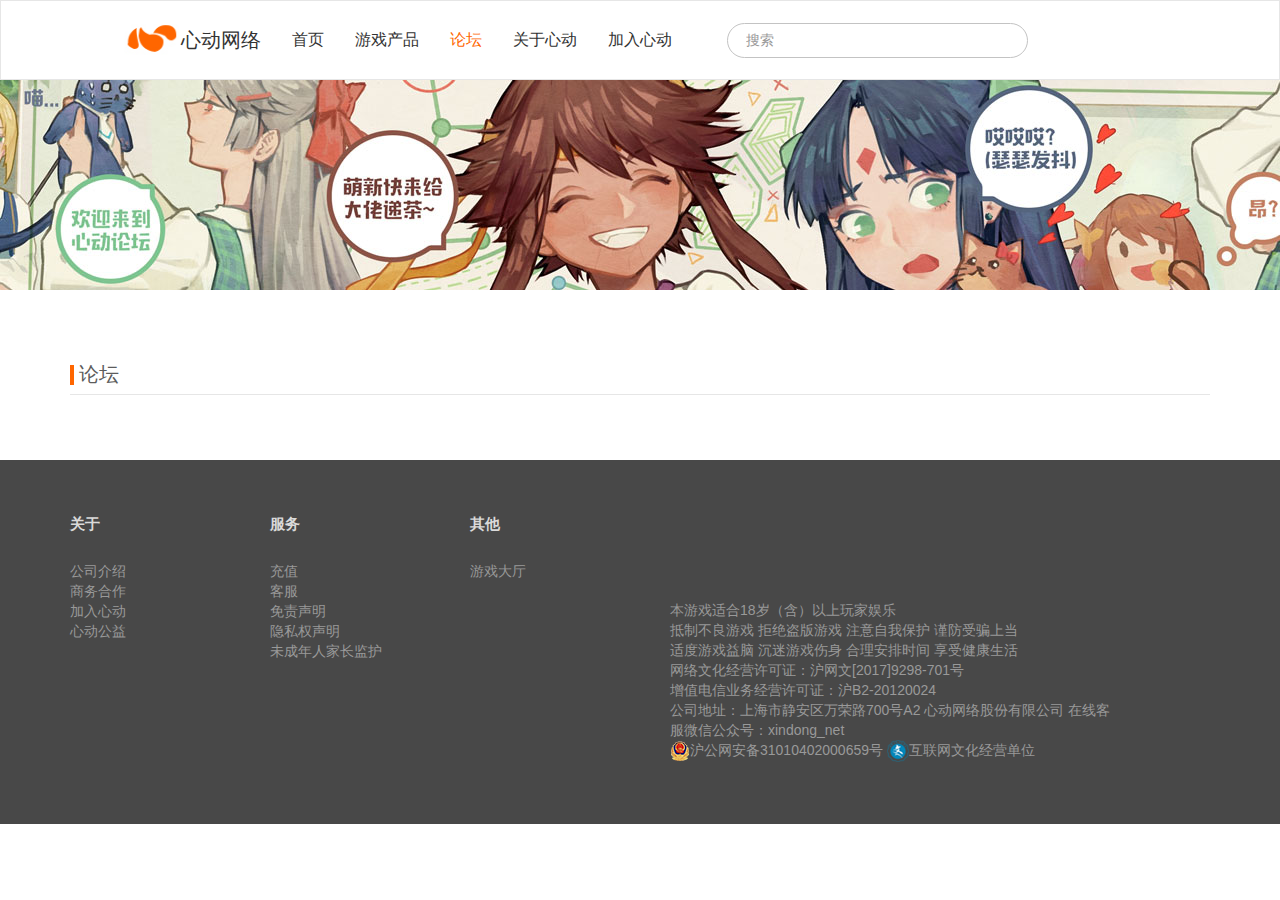
<file: culture.html>
<!DOCTYPE html>
<html lang="en">
<head>
    <meta charset="UTF-8">
    <title>论坛</title>

    <link rel="stylesheet" href="css/forum.css">
    <link rel="stylesheet" href="css/bootstrap.css">
	<link rel="stylesheet" href="css/base.css">
    <link rel="stylesheet" href="https://at.alicdn.com/t/font_809593_wknhb01iho9.css">
    
</head>
<body>
	<!-- 导航栏开始 -->
	<nav>
		<div class="container">
			<div href="" class="list-title">
				<i class="iconfont icon-liebiao1"></i>
				<img src="img/icon-60.jpg" alt="">
				<span>心动网络</span>
			</div>
			<div href="" class="list-game">
				<span>GAME</span>
				<i class="iconfont icon-grey"></i>
			</div>
			<a href="index.html" class="list-text">首页</a>
			<a href="list.html" class="list-text">游戏产品</a>
			<a href="" class="list-text">论坛</a>
			<a href="" class="list-text">关于心动</a>
			<a href="" class="list-text">加入心动</a>
			<input type="text" placeholder="搜索" class="search">
			<i class="iconfont icon-sousuo"></i>
			<div href="" class="list-person">
				<i class="iconfont icon-ren1"></i>
				<i class="iconfont icon-icon"></i>
			</div>
		</div>
	</nav>	
	<!-- 导航栏结束 -->
	<!-- 导图开始 -->
	<div class="picture"></div>
	<!-- 导图结束 -->
	<!-- 热门手游开始 -->
	<div class="hot">
		<div class="container">
			<div class="title">
				<div class="block"></div>
				<span>论坛</span>
			</div>
		</div>
	</div>
	<!-- 热门手游结束 -->
	<!-- 小屏底部开始 -->
	<div class="footer">
		<div class="container">
			<div class="text">
				<a href="">关于心动 </a>
				<a href="">新闻资讯 </a>
				<a href="">加入心动 </a>
				<a href="">微信关注 </a>
				<a href="">免责声明 </a>
				<a href="">隐私权声明 </a>
				<a href="">未成年人家长监护</a>
			</div>
			<p>本游戏适合18岁（含）以上玩家娱乐 </p>
			<p>抵制不良游戏，拒绝盗版游戏。注意自我保护，谨防受骗上当。适度游戏益脑，沉迷游戏伤身。合理安排时间，享受健康生活。 </p>
			<p><a href="">网络文化经营许可证：沪网文[2017]9298-701号</a> &nbsp;&nbsp; 公司地址：上海市静安区万荣路700号A2</p>
			<p><a href=""><img src="img/culture.png" alt="">互联网文化经营单位</a>  Copyright ©2018 All Rights Reserved xd.com &nbsp;&nbsp;<span>心动网络股份有限公司</span></p>
			<p>心动网络股份有限公司</p>
		</div>
	</div>
	<!-- 小屏底部结束 -->
	<!-- 中屏大屏底部开始 -->
	<div class="bottom">
		<div class="container">
			<div class="head">
				<dl>
					<dt>关于</dt>
					<dd><a href="">公司介绍</a></dd>
					<dd><a href="">商务合作</a></dd>
					<dd><a href="">加入心动</a></dd>
					<dd><a href="">心动公益</a></dd>
				</dl>
				<dl>
					<dt>服务</dt>
					<dd><a href="">充值</a></dd>
					<dd><a href="">客服</a></dd>
					<dd><a href="">免责声明</a></dd>
					<dd><a href="">隐私权声明</a></dd>
					<dd><a href="">未成年人家长监护</a></dd>
				</dl>
				<dl>
					<dt>其他</dt>
					<dd><a href="">游戏大厅</a></dd>
				</dl>
				<dl>
					<dt>
						<i class="iconfont icon-weixin"></i>
						<i class="iconfont icon-xinlang1"></i>
						<i class="iconfont icon-youxiang"></i>
					</dt>
					<dd>
						本游戏适合18岁（含）以上玩家娱乐
					</dd>
					<dd>
						抵制不良游戏 拒绝盗版游戏 注意自我保护 谨防受骗上当
					</dd>
					<dd>
						适度游戏益脑 沉迷游戏伤身 合理安排时间 享受健康生活
					</dd>
					<dd>
						<a href="">网络文化经营许可证：沪网文[2017]9298-701号 </a>
					</dd>
					<dd>
						<a href="">增值电信业务经营许可证：沪B2-20120024</a>
					</dd>
					<dd>
						公司地址：上海市静安区万荣路700号A2 心动网络股份有限公司 在线客服微信公众号：xindong_net
					</dd>
					<dd>
						<a href=""><img src="img/police.png" alt="">沪公网安备31010402000659号</a>
					<a href=""><img src="img/culture.png" alt="">互联网文化经营单位</a> 
					</dd>
				</dl>
			</div>
		</div>
	</div>
	<!-- 中屏大屏底部结束 -->
	<div class="back">
		<i class="iconfont icon-fanhuidingbu"></i><!-- 返回顶部 -->
	</div>
</body>
</html>
</file>
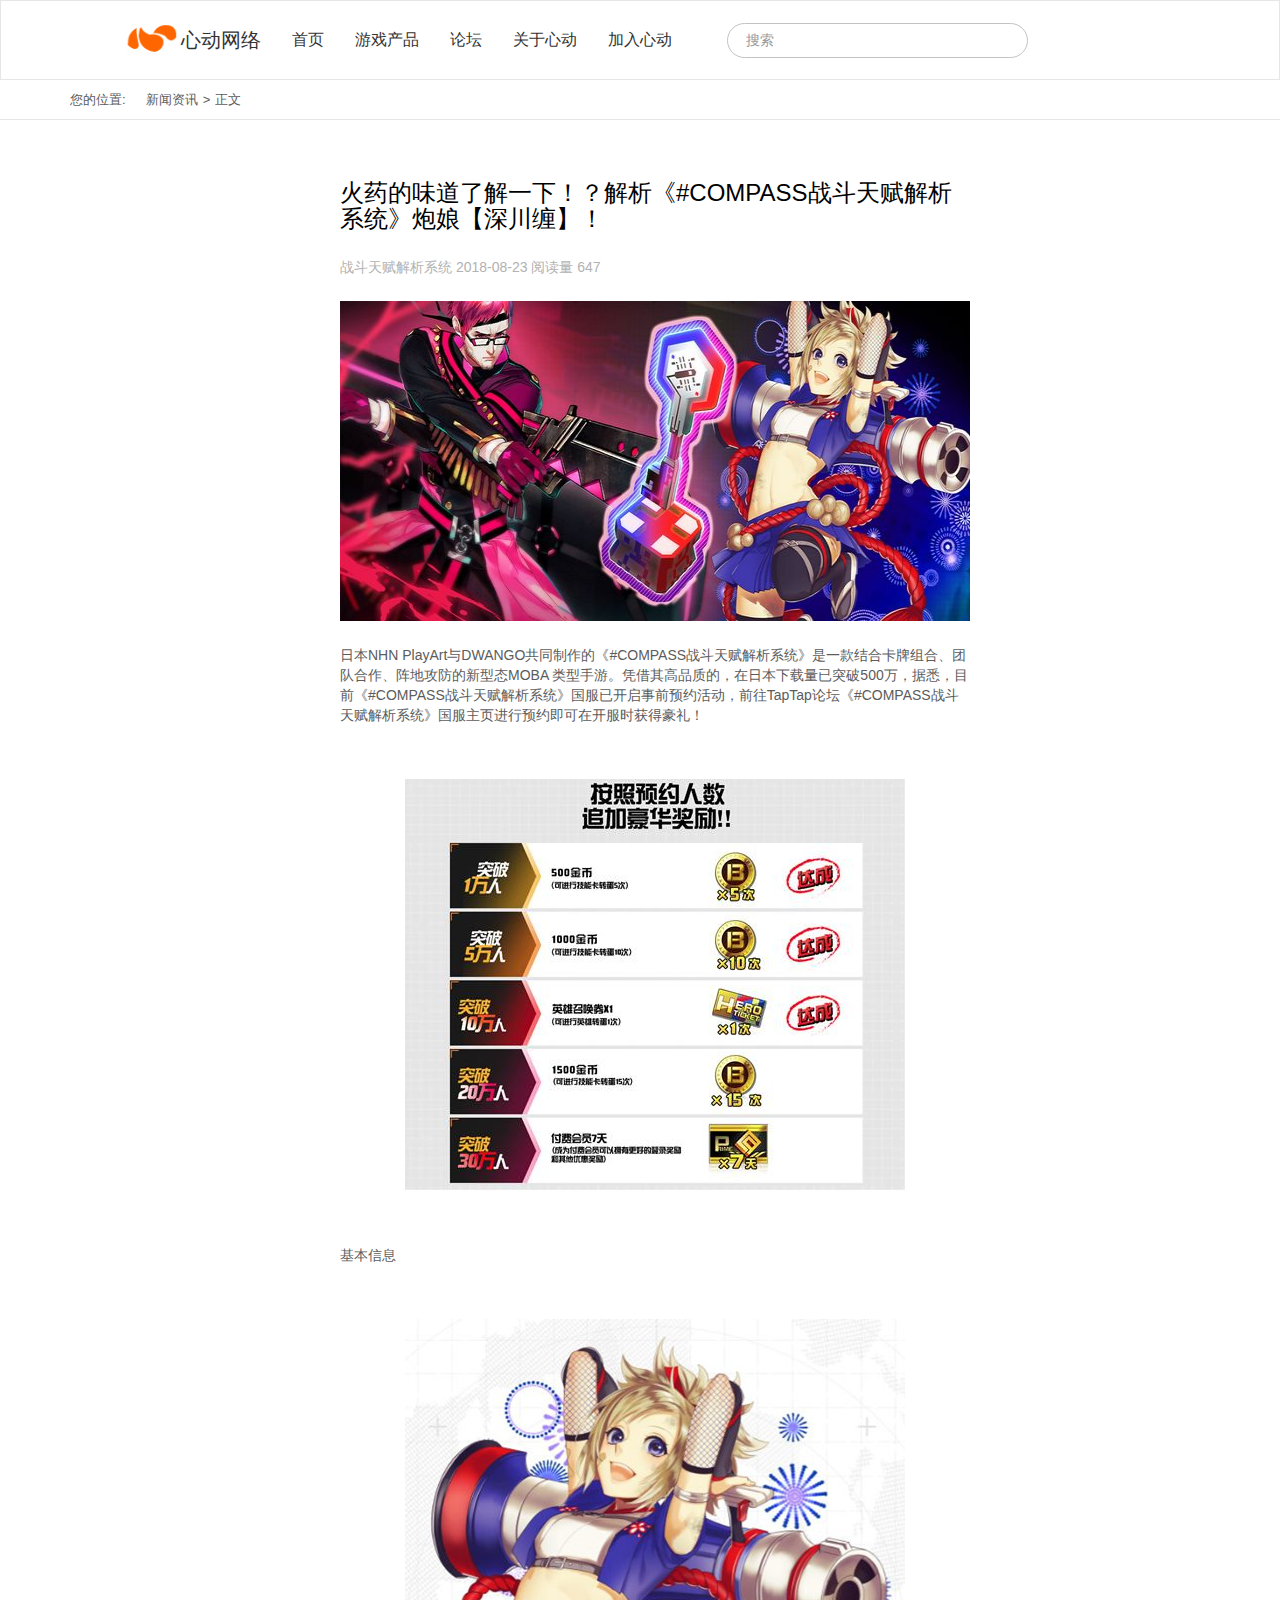
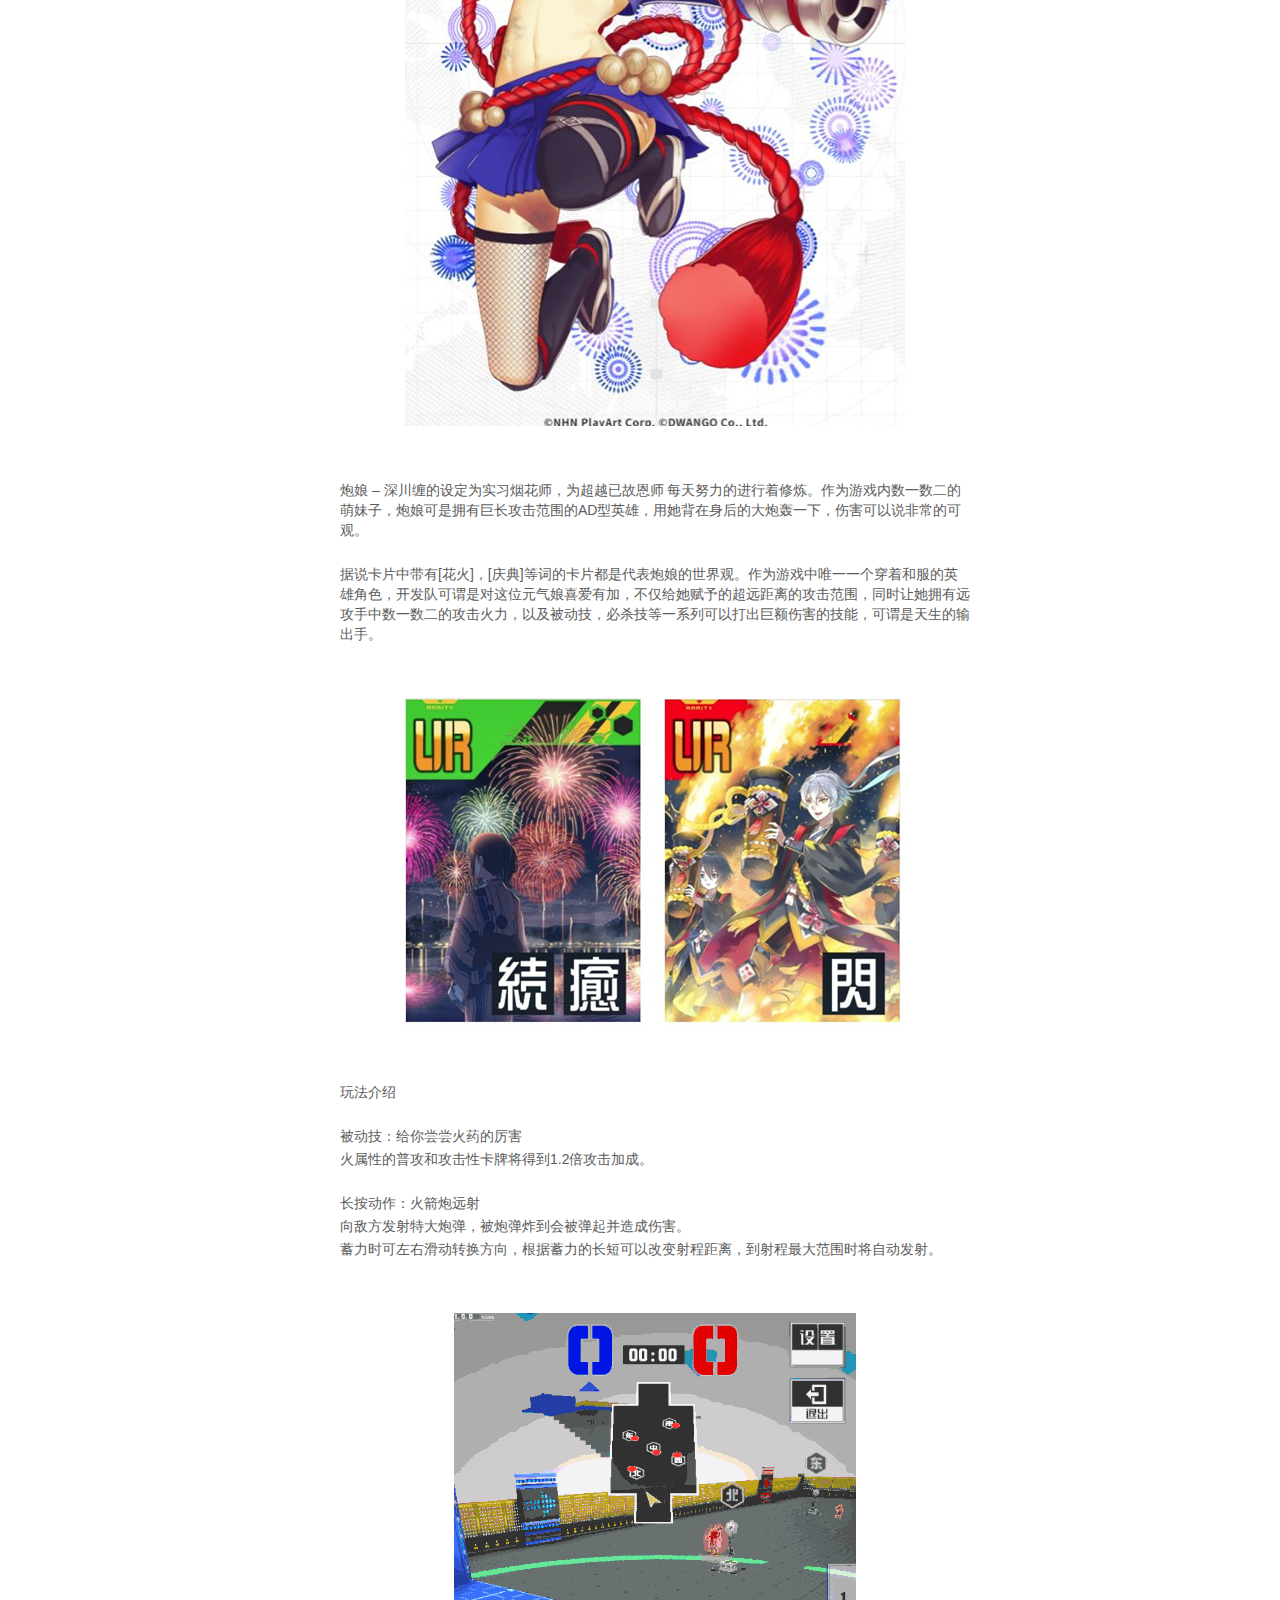
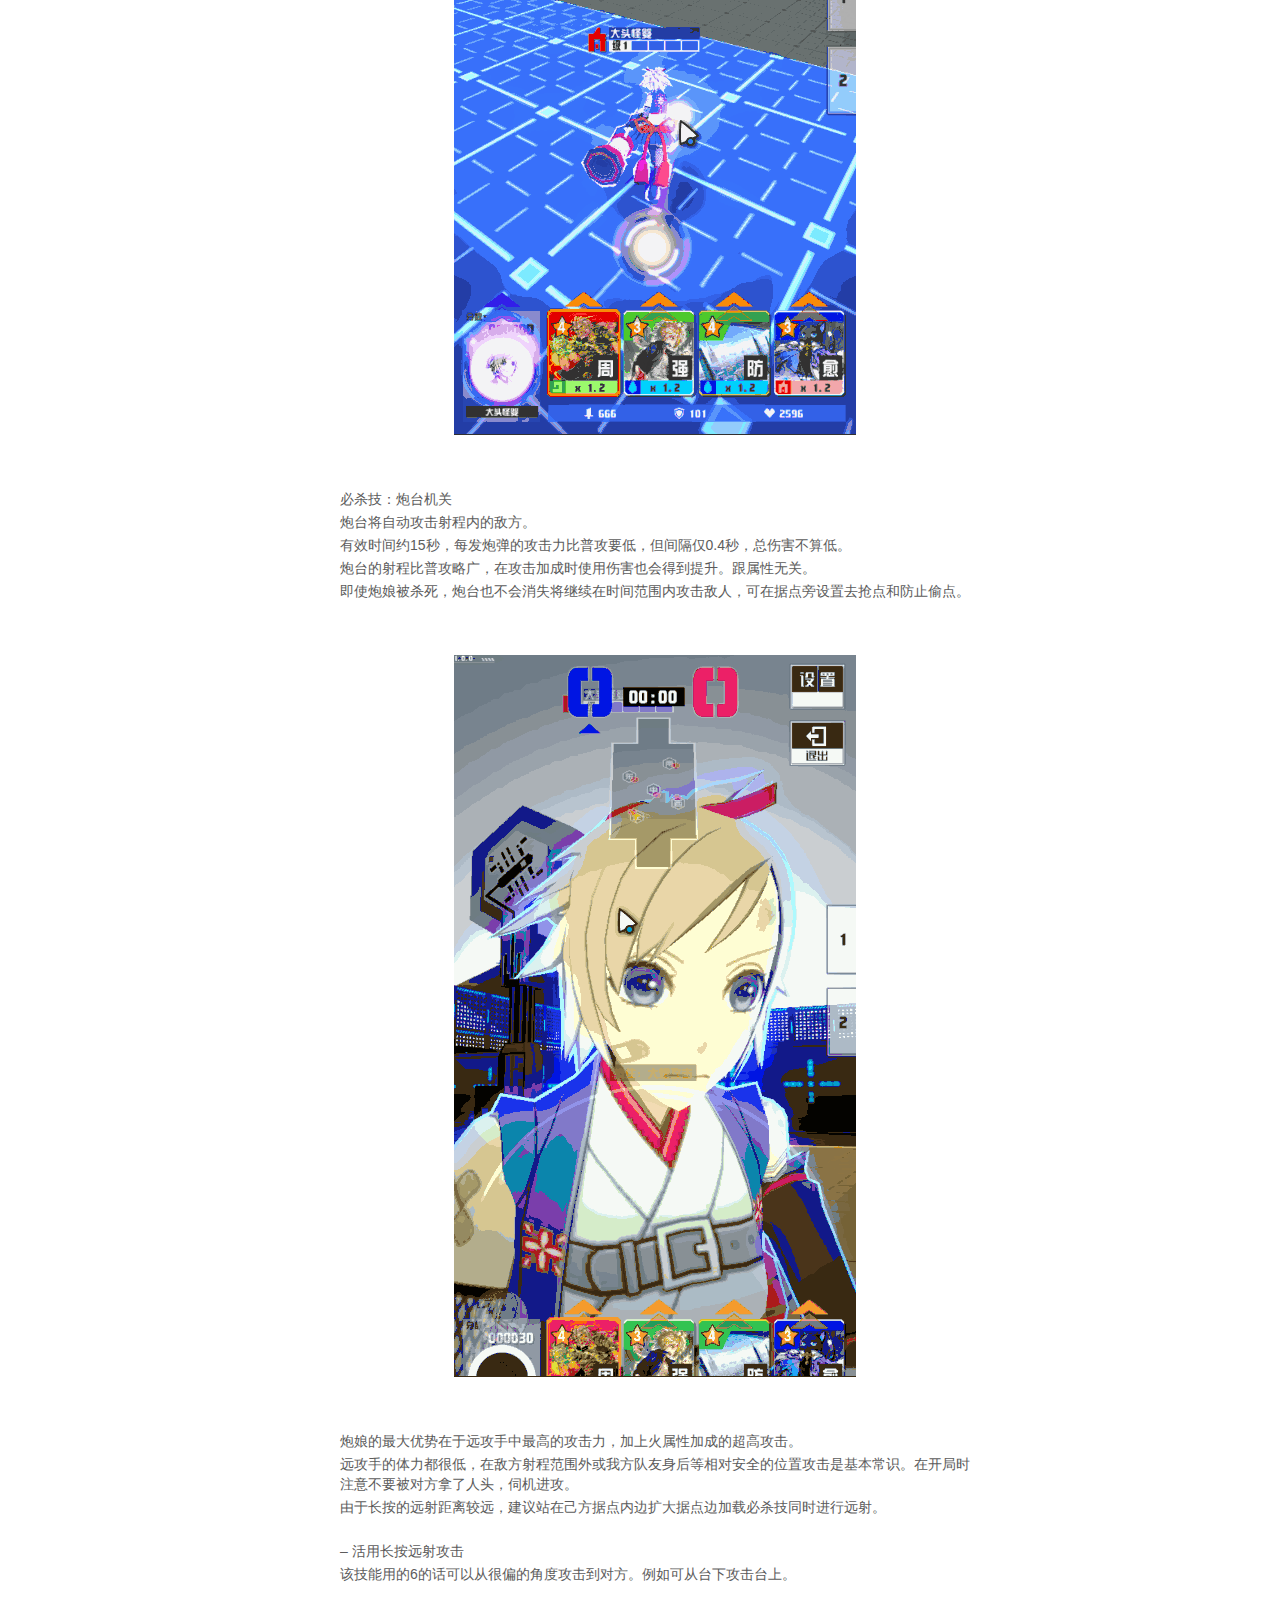
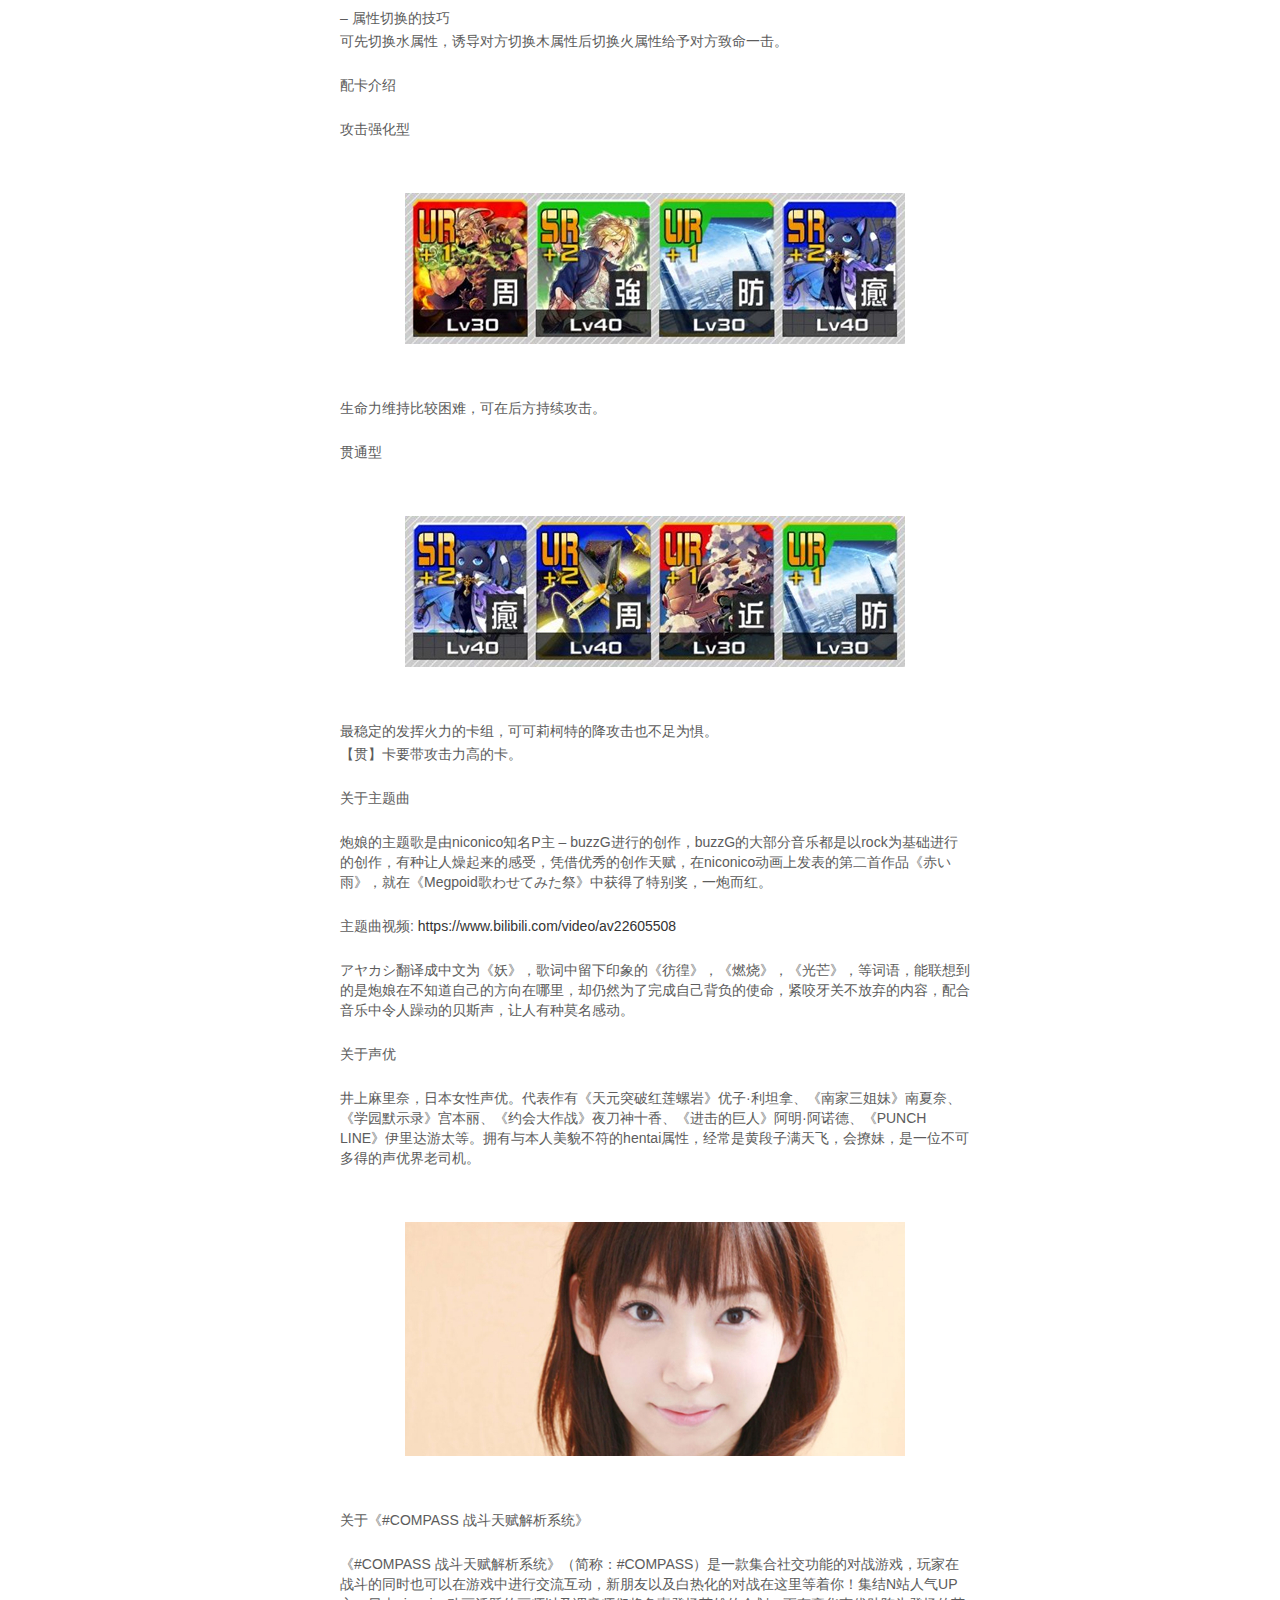
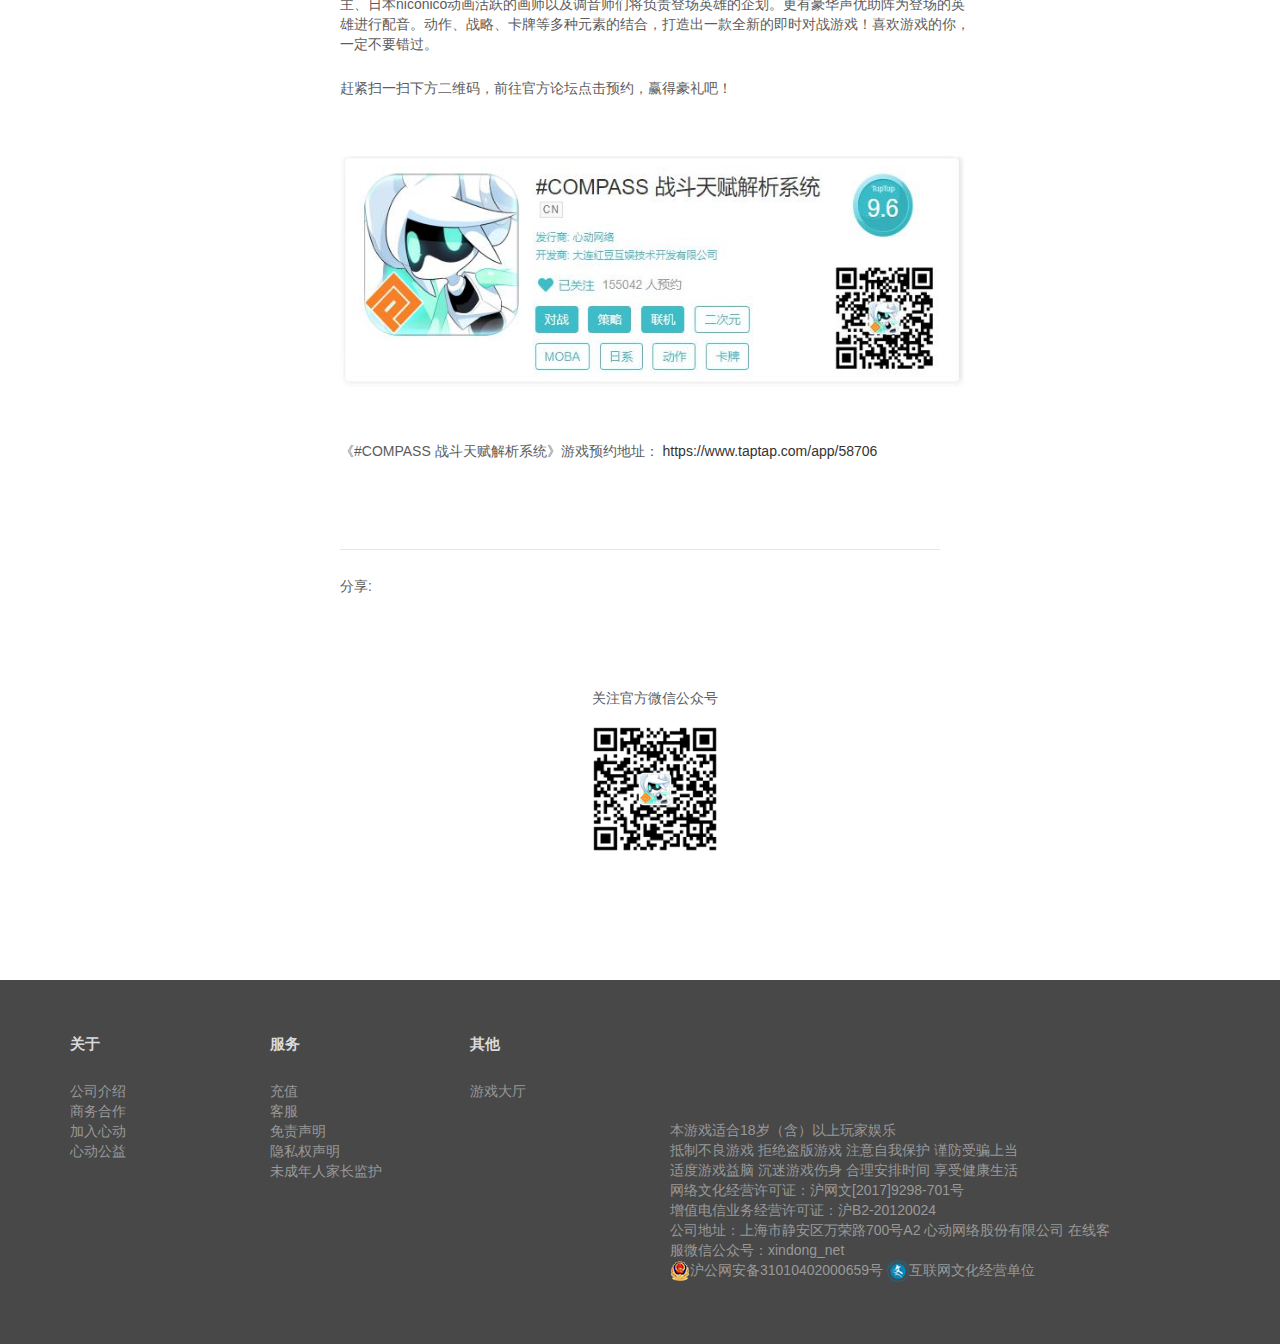
<file: detail.html>
<!DOCTYPE html>
<html lang="en">
<head>
    <meta charset="UTF-8">
    <title>详情</title>

    <link rel="stylesheet" href="css/detail.css">
    <link rel="stylesheet" href="css/bootstrap.css">
	<link rel="stylesheet" href="css/base.css">
    <link rel="stylesheet" href="https://at.alicdn.com/t/font_809593_gqd03v5p23a.css">
	<script src="js/jquery-3.3.1.js"></script>

</head>
<body>
	<!-- 导航栏开始 -->
	<nav>
		<div class="container">
			<div href="" class="list-title">
				<i class="iconfont icon-liebiao1"></i>
				<img src="img/icon-60.jpg" alt="">
				<span>心动网络</span>
			</div>
			<div href="" class="list-game">
				<span>GAME</span>
				<i class="iconfont icon-grey"></i>
			</div>
			<a href="index.html" class="list-text">首页</a>
			<a href="list.html" class="list-text">游戏产品</a>
			<a href="forum.html" class="list-text">论坛</a>
			<a href="" class="list-text">关于心动</a>
			<a href="" class="list-text">加入心动</a>
			<input type="text" placeholder="搜索" class="search">
			<i class="iconfont icon-sousuo"></i>
			<div href="" class="list-person" >
				<i class="iconfont icon-ren1"></i>
				<i class="iconfont icon-icon"></i>
			</div>
			<div class="push" style="display: none">
				<a href="login.html"><p>登陆</p></a>
				<a href="register.html"><p>注册</p></a>
			</div>
		</div>
	</nav>	
	<!-- 导航栏结束 -->
	<!-- 标题开始 -->
	<div class="header">
		<div class="container">
			<ul>
				<li>您的位置:</li>
				<li>新闻资讯</li>
				<li>></li>
				<li>正文</li>
			</ul>
		</div>
	</div>
	<!-- 标题结束 -->
	<!-- 内容开始 -->
	<div class="contact">
		<div class="container">
			<ul>
				<li><h1>
					火药的味道了解一下！？解析《#COMPASS战斗天赋解析系统》炮娘【深川缠】！
				</h1></li>
				<li>战斗天赋解析系统 2018-08-23 阅读量 647</li>
				<li><img src="img/1.jpg" alt=""></li>
				<li>日本NHN PlayArt与DWANGO共同制作的《#COMPASS战斗天赋解析系统》是一款结合卡牌组合、团队合作、阵地攻防的新型态MOBA 类型手游。凭借其高品质的，在日本下载量已突破500万，据悉，目前《#COMPASS战斗天赋解析系统》国服已开启事前预约活动，前往TapTap论坛《#COMPASS战斗天赋解析系统》国服主页进行预约即可在开服时获得豪礼！</li>
				<li class="picture"><img src="img/contact-1.jpg" alt=""></li>
				<li>基本信息</li>
				<li class="picture"><img src="img/contact-2.jpg" alt=""></li>
				<li>炮娘 – 深川缠的设定为实习烟花师，为超越已故恩师 每天努力的进行着修炼。作为游戏内数一数二的萌妹子，炮娘可是拥有巨长攻击范围的AD型英雄，用她背在身后的大炮轰一下，伤害可以说非常的可观。</li>
				<li>据说卡片中带有[花火]，[庆典]等词的卡片都是代表炮娘的世界观。作为游戏中唯一一个穿着和服的英雄角色，开发队可谓是对这位元气娘喜爱有加，不仅给她赋予的超远距离的攻击范围，同时让她拥有远攻手中数一数二的攻击火力，以及被动技，必杀技等一系列可以打出巨额伤害的技能，可谓是天生的输出手。</li>
				<li class="picture"><img src="img/contact-3.jpg" alt=""></li>
				<li>玩法介绍</li>
				<li>
					<p>被动技：给你尝尝火药的厉害</p>
					<p>火属性的普攻和攻击性卡牌将得到1.2倍攻击加成。</p>
				</li>
				<li>
					<p>长按动作：火箭炮远射</p>
					<p>向敌方发射特大炮弹，被炮弹炸到会被弹起并造成伤害。</p>
					<p>蓄力时可左右滑动转换方向，根据蓄力的长短可以改变射程距离，到射程最大范围时将自动发射。</p>
				</li>
				<li class="picture"><img src="img/contact-4.gif" alt=""></li>
				<li>
					<p>必杀技：炮台机关</p>
					<p>炮台将自动攻击射程内的敌方。</p>
					<p>有效时间约15秒，每发炮弹的攻击力比普攻要低，但间隔仅0.4秒，总伤害不算低。</p>
					<p>炮台的射程比普攻略广，在攻击加成时使用伤害也会得到提升。跟属性无关。</p>
					<p>即使炮娘被杀死，炮台也不会消失将继续在时间范围内攻击敌人，可在据点旁设置去抢点和防止偷点。</p>
				</li>
				<li class="picture"><img src="img/contact-5.gif" alt=""></li>
				<li>
					<p>炮娘的最大优势在于远攻手中最高的攻击力，加上火属性加成的超高攻击。
					</p>
					<p>远攻手的体力都很低，在敌方射程范围外或我方队友身后等相对安全的位置攻击是基本常识。在开局时注意不要被对方拿了人头，伺机进攻。</p>
					<p>由于长按的远射距离较远，建议站在己方据点内边扩大据点边加载必杀技同时进行远射。</p>
				</li>
				<li>
					<p>– 活用长按远射攻击</p>
					<p>该技能用的6的话可以从很偏的角度攻击到对方。例如可从台下攻击台上。</p>
				</li>
				<li>
					<p>– 属性切换的技巧</p>
					<p>可先切换水属性，诱导对方切换木属性后切换火属性给予对方致命一击。</p>
				</li>
				<li>配卡介绍</li>
				<li>攻击强化型</li>
				<li class="picture"><img src="img/contact-6.jpg" alt=""></li>
				<li>生命力维持比较困难，可在后方持续攻击。</li>
				<li>贯通型</li>
				<li class="picture"><img src="img/contact-7.jpg" alt=""></li>
				<li>
					<p>最稳定的发挥火力的卡组，可可莉柯特的降攻击也不足为惧。</p>
					<p>【贯】卡要带攻击力高的卡。</p>
				</li>
				<li>关于主题曲</li>
				<li>炮娘的主题歌是由niconico知名P主 – buzzG进行的创作，buzzG的大部分音乐都是以rock为基础进行的创作，有种让人燥起来的感受，凭借优秀的创作天赋，在niconico动画上发表的第二首作品《赤い雨》，就在《Megpoid歌わせてみた祭》中获得了特别奖，一炮而红。</li>
				<li>主题曲视频:<a href="https://www.bilibili.com/video/av22605508"> https://www.bilibili.com/video/av22605508</a></li>
				<li>アヤカシ翻译成中文为《妖》，歌词中留下印象的《彷徨》，《燃烧》，《光芒》，等词语，能联想到的是炮娘在不知道自己的方向在哪里，却仍然为了完成自己背负的使命，紧咬牙关不放弃的内容，配合音乐中令人躁动的贝斯声，让人有种莫名感动。
				</li>
				<li>关于声优</li>
				<li>井上麻里奈，日本女性声优。代表作有《天元突破红莲螺岩》优子·利坦拿、《南家三姐妹》南夏奈、《学园默示录》宫本丽、《约会大作战》夜刀神十香、《进击的巨人》阿明·阿诺德、《PUNCH LINE》伊里达游太等。拥有与本人美貌不符的hentai属性，经常是黄段子满天飞，会撩妹，是一位不可多得的声优界老司机。</li>
				<li class="picture"><img src="img/contact-8.jpg" alt=""></li>
				<li>关于《#COMPASS 战斗天赋解析系统》</li>
				<li>《#COMPASS 战斗天赋解析系统》（简称：#COMPASS）是一款集合社交功能的对战游戏，玩家在战斗的同时也可以在游戏中进行交流互动，新朋友以及白热化的对战在这里等着你！集结N站人气UP主、日本niconico动画活跃的画师以及调音师们将负责登场英雄的企划。更有豪华声优助阵为登场的英雄进行配音。动作、战略、卡牌等多种元素的结合，打造出一款全新的即时对战游戏！喜欢游戏的你，一定不要错过。</li>
				<li>赶紧扫一扫下方二维码，前往官方论坛点击预约，赢得豪礼吧！</li>
				<li class="picture"><img src="img/contact-9.jpg" alt=""></li>
				<li>
					《#COMPASS 战斗天赋解析系统》游戏预约地址： <a href="https://www.taptap.com/app/58706">https://www.taptap.com/app/58706</a>
				</li>
			</ul>
			<div class="share">
				<p>分享:</p>
				<i class="iconfont icon-qzone"></i>
				<i class="iconfont icon-weixin1"></i>
				<i class="iconfont icon-xinlang"></i>
			</div>
			<div class="code">
				<p>关注官方微信公众号</p>
				<img src="img/contact-10.jpg" alt="">
			</div>
		</div>
	</div>
	<!-- 内容结束 -->
	<!-- 小屏底部开始 -->
	<div class="footer">
		<div class="container">
			<div class="text">
				<a href="">关于心动 </a>
				<a href="">新闻资讯 </a>
				<a href="">加入心动 </a>
				<a href="">微信关注 </a>
				<a href="">免责声明 </a>
				<a href="">隐私权声明 </a>
				<a href="">未成年人家长监护</a>
			</div>
			<p>本游戏适合18岁（含）以上玩家娱乐 </p>
			<p>抵制不良游戏，拒绝盗版游戏。注意自我保护，谨防受骗上当。适度游戏益脑，沉迷游戏伤身。合理安排时间，享受健康生活。 </p>
			<p><a href="">网络文化经营许可证：沪网文[2017]9298-701号</a> &nbsp;&nbsp; 公司地址：上海市静安区万荣路700号A2</p>
			<p><a href=""><img src="img/culture.png" alt="">互联网文化经营单位</a>  Copyright ©2018 All Rights Reserved xd.com &nbsp;&nbsp;<span>心动网络股份有限公司</span></p>
			<p>心动网络股份有限公司</p>
		</div>
	</div>
	<!-- 小屏底部结束 -->
	<!-- 中屏大屏底部开始 -->
	<div class="bottom">
		<div class="container">
			<div class="head">
				<dl>
					<dt>关于</dt>
					<dd><a href="">公司介绍</a></dd>
					<dd><a href="">商务合作</a></dd>
					<dd><a href="">加入心动</a></dd>
					<dd><a href="">心动公益</a></dd>
				</dl>
				<dl>
					<dt>服务</dt>
					<dd><a href="">充值</a></dd>
					<dd><a href="">客服</a></dd>
					<dd><a href="">免责声明</a></dd>
					<dd><a href="">隐私权声明</a></dd>
					<dd><a href="">未成年人家长监护</a></dd>
				</dl>
				<dl>
					<dt>其他</dt>
					<dd><a href="">游戏大厅</a></dd>
				</dl>
				<dl>
					<dt>
						<i class="iconfont icon-weixin"></i>
						<i class="iconfont icon-xinlang1"></i>
						<i class="iconfont icon-youxiang"></i>
					</dt>
					<dd>
						本游戏适合18岁（含）以上玩家娱乐
					</dd>
					<dd>
						抵制不良游戏 拒绝盗版游戏 注意自我保护 谨防受骗上当
					</dd>
					<dd>
						适度游戏益脑 沉迷游戏伤身 合理安排时间 享受健康生活
					</dd>
					<dd>
						<a href="">网络文化经营许可证：沪网文[2017]9298-701号 </a>
					</dd>
					<dd>
						<a href="">增值电信业务经营许可证：沪B2-20120024</a>
					</dd>
					<dd>
						公司地址：上海市静安区万荣路700号A2 心动网络股份有限公司 在线客服微信公众号：xindong_net
					</dd>
					<dd>
						<a href=""><img src="img/police.png" alt="">沪公网安备31010402000659号</a>
					<a href=""><img src="img/culture.png" alt="">互联网文化经营单位</a> 
					</dd>
				</dl>
			</div>
		</div>
	</div>
	<!-- 中屏大屏底部结束 -->
	<div class="back">
		<i class="iconfont icon-fanhuidingbu"></i><!-- 返回顶部 -->
	</div>
	<script src="js/index.js"></script>
</body>
</html>
</file>
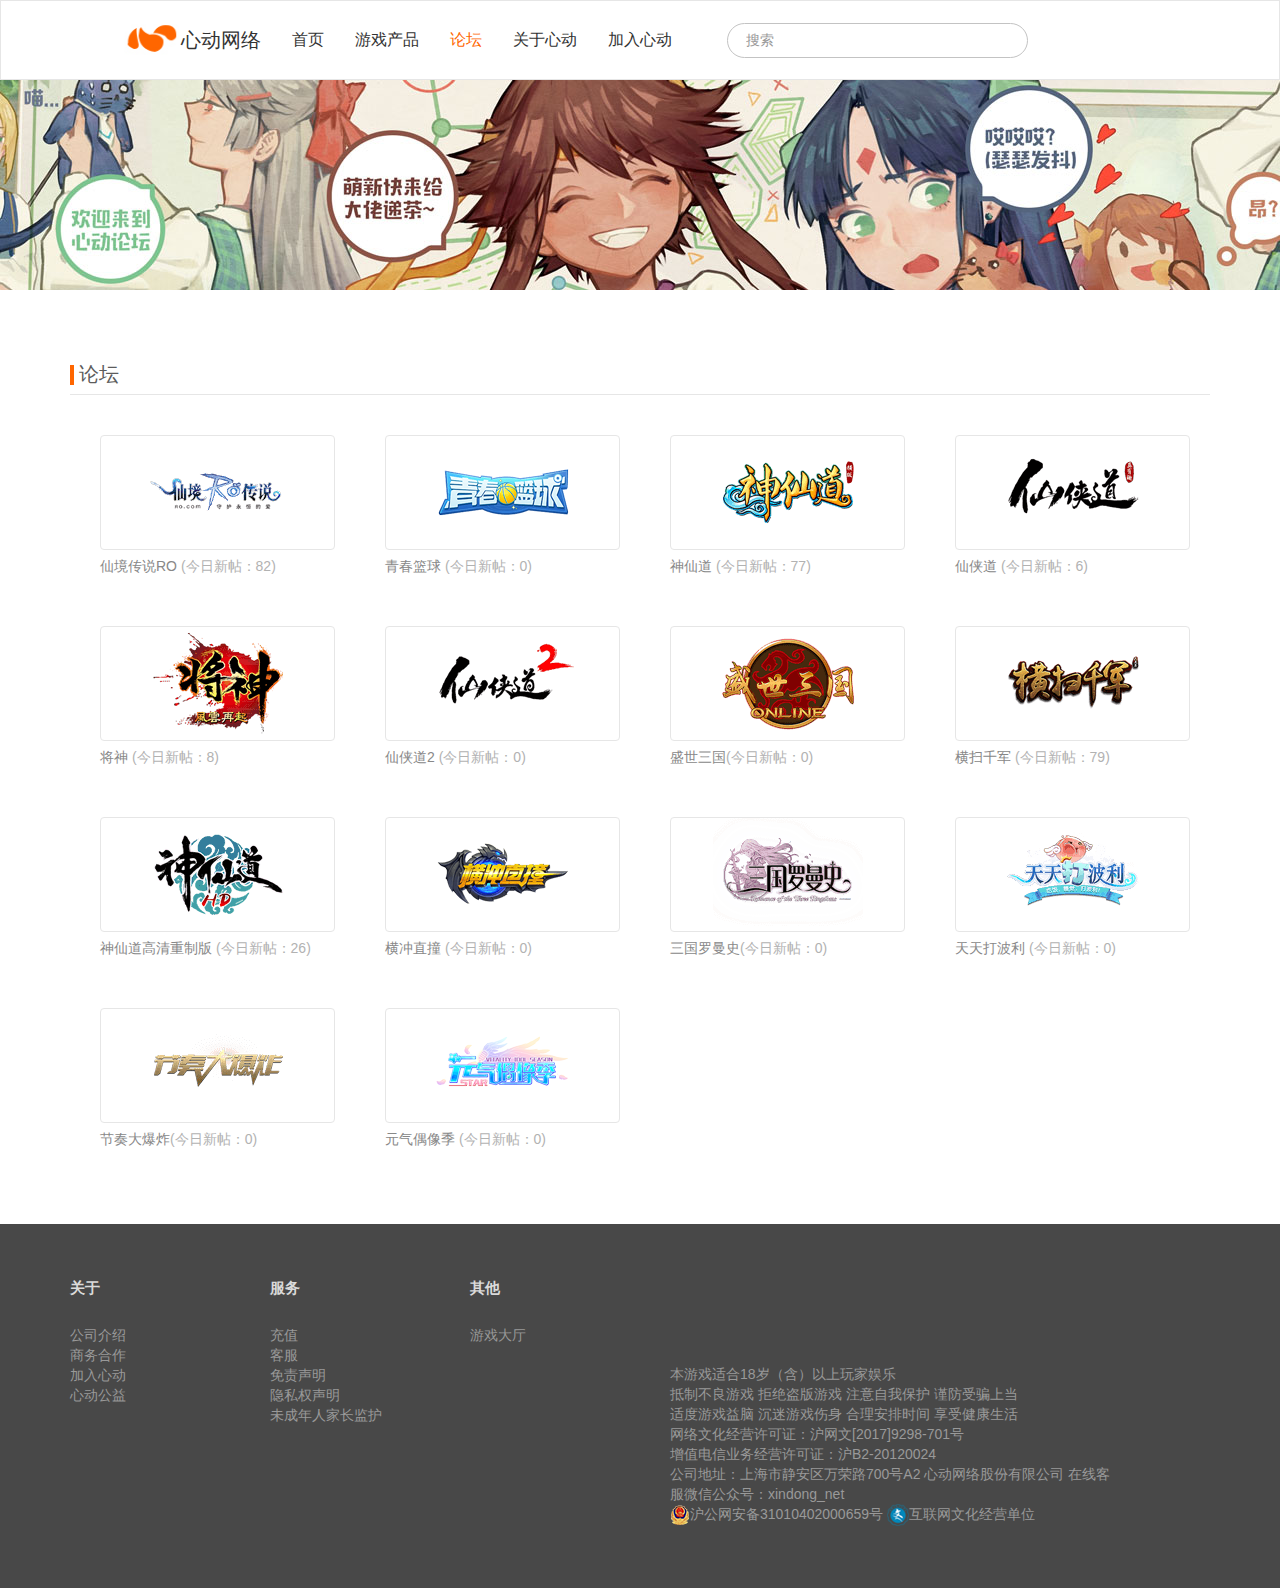
<file: forum.html>
<!DOCTYPE html>
<html lang="en">
<head>
    <meta charset="UTF-8">
    <title>论坛</title>

    <link rel="stylesheet" href="css/forum.css">
    <link rel="stylesheet" href="css/bootstrap.css">
	<link rel="stylesheet" href="css/base.css">
    <link rel="stylesheet" href="https://at.alicdn.com/t/font_809593_gqd03v5p23a.css">
	<script src="js/jquery-3.3.1.js"></script>


</head>
<body>
	<!-- 导航栏开始 -->
	<nav>
		<div class="container">
			<div href="" class="list-title">
				<i class="iconfont icon-liebiao1"></i>
				<img src="img/icon-60.jpg" alt="">
				<span>心动网络</span>
			</div>
			<div href="" class="list-game">
				<span>GAME</span>
				<i class="iconfont icon-grey"></i>
			</div>
			<a href="index.html" class="list-text">首页</a>
			<a href="list.html" class="list-text">游戏产品</a>
			<a href="" class="list-text">论坛</a>
			<a href="" class="list-text">关于心动</a>
			<a href="" class="list-text">加入心动</a>
			<input type="text" placeholder="搜索" class="search">
			<i class="iconfont icon-sousuo"></i>
			<div href="" class="list-person">
				<i class="iconfont icon-ren1"></i>
				<i class="iconfont icon-icon"></i>
			</div>
			<div class="push" style="display: none">
				<a href="login.html"><p>登陆</p></a>
				<a href="register.html"><p>注册</p></a>
			</div>
		</div>
	</nav>	
	<!-- 导航栏结束 -->
	<!-- 导图开始 -->
	<div class="picture"></div>
	<!-- 导图结束 -->
	<!-- 热门手游开始 -->
	<div class="hot">
		<div class="container">
			<div class="title">
				<div class="block"></div>
				<span>论坛</span>
			</div>
			<div class="main">
				<ul>
					<li class="col-xs-6 col-sm-4 col-lg-3">
						<div class="contact">
							<div class="image"></div>
							<div class="text">
								仙境传说RO
							</div>
						</div>
						<p>仙境传说RO <i>(今日新帖：<span>82</span>)</i></p>
					</li>
					<li class="col-xs-6 col-sm-4 col-lg-3">
						<div class="contact">
							<div class="image"></div>
							<div class="text">
								青春篮球
							</div>
						</div>
						<p>青春篮球  <i>(今日新帖：<span>0</span>)</i></p>
					</li>
					<li class="col-xs-6 col-sm-4 col-lg-3">
						<div class="contact">
							<div class="image"></div>
							<div class="text">
								神仙道
							</div>
						</div>
						<p>神仙道 <i>(今日新帖：<span>77</span>)</i></p>
					</li>
					<li class="col-xs-6 col-sm-4 col-lg-3">
						<div class="contact">
							<div class="image"></div>
							<div class="text">
								仙侠道
							</div>
						</div>
						<p>仙侠道 <i>(今日新帖：<span>6</span>)</i></p>
					</li>
					<li class="col-xs-6 col-sm-4 col-lg-3">
						<div class="contact">
							<div class="image"></div>
							<div class="text">
								将神
							</div>
						</div>
						<p>将神 <i>(今日新帖：<span>8</span>)</i></p>
					</li>
					<li class="col-xs-6 col-sm-4 col-lg-3">
						<div class="contact">
							<div class="image"></div>
							<div class="text">
								仙侠道2
							</div>
						</div>
						<p>仙侠道2 <i>(今日新帖：<span>0</span>)</i></p>
					</li>
					<li class="col-xs-6 col-sm-4 col-lg-3">
						<div class="contact">
							<div class="image"></div>
							<div class="text">
								盛世三国
							</div>
						</div>
						<p>盛世三国<i>(今日新帖：<span>0</span>)</i></p>
					</li>
					<li class="col-xs-6 col-sm-4 col-lg-3">
						<div class="contact">
							<div class="image"></div>
							<div class="text">
								横扫千军
							</div>
						</div>
						<p>横扫千军 <i>(今日新帖：<span>79</span>)</i></p>
					</li>
					<li class="col-xs-6 col-sm-4 col-lg-3">
						<div class="contact">
							<div class="image"></div>
							<div class="text">
								神仙道高清重制版
							</div>
						</div>
						<p>神仙道高清重制版 <i>(今日新帖：<span>26</span>)</i></p>
					</li>
					<li class="col-xs-6 col-sm-4 col-lg-3">
						<div class="contact">
							<div class="image"></div>
							<div class="text">
								横冲直撞
							</div>
						</div>
						<p>横冲直撞 <i>(今日新帖：<span>0</span>)</i></p>
					</li>
					<li class="col-xs-6 col-sm-4 col-lg-3">
						<div class="contact">
							<div class="image"></div>
							<div class="text">
								三国罗曼史
							</div>
						</div>
						<p>三国罗曼史<i>(今日新帖：<span>0</span>)</i></p>
					</li>
					<li class="col-xs-6 col-sm-4 col-lg-3">
						<div class="contact">
							<div class="image"></div>
							<div class="text">
								天天打波利
							</div>
						</div>
						<p>天天打波利 <i>(今日新帖：<span>0</span>)</i></p>
					</li>
					<li class="col-xs-6 col-sm-4 col-lg-3">
						<div class="contact">
							<div class="image"></div>
							<div class="text">
								节奏大爆炸
							</div>
						</div>
						<p>节奏大爆炸<i>(今日新帖：<span>0</span>)</i></p>
					</li>
					<li class="col-xs-6 col-sm-4 col-lg-3">
						<div class="contact">
							<div class="image"></div>
							<div class="text">
								元气偶像季
							</div>
						</div>
						<p>元气偶像季 <i>(今日新帖：<span>0</span>)</i></p>
					</li>
				</ul>
			</div>
		</div>
	</div>
	<!-- 热门手游结束 -->
	<!-- 小屏底部开始 -->
	<div class="footer">
		<div class="container">
			<div class="text">
				<a href="">关于心动 </a>
				<a href="">新闻资讯 </a>
				<a href="">加入心动 </a>
				<a href="">微信关注 </a>
				<a href="">免责声明 </a>
				<a href="">隐私权声明 </a>
				<a href="">未成年人家长监护</a>
			</div>
			<p>本游戏适合18岁（含）以上玩家娱乐 </p>
			<p>抵制不良游戏，拒绝盗版游戏。注意自我保护，谨防受骗上当。适度游戏益脑，沉迷游戏伤身。合理安排时间，享受健康生活。 </p>
			<p><a href="">网络文化经营许可证：沪网文[2017]9298-701号</a> &nbsp;&nbsp; 公司地址：上海市静安区万荣路700号A2</p>
			<p><a href=""><img src="img/culture.png" alt="">互联网文化经营单位</a>  Copyright ©2018 All Rights Reserved xd.com &nbsp;&nbsp;<span>心动网络股份有限公司</span></p>
			<p>心动网络股份有限公司</p>
		</div>
	</div>
	<!-- 小屏底部结束 -->
	<!-- 中屏大屏底部开始 -->
	<div class="bottom">
		<div class="container">
			<div class="head">
				<dl>
					<dt>关于</dt>
					<dd><a href="">公司介绍</a></dd>
					<dd><a href="">商务合作</a></dd>
					<dd><a href="">加入心动</a></dd>
					<dd><a href="">心动公益</a></dd>
				</dl>
				<dl>
					<dt>服务</dt>
					<dd><a href="">充值</a></dd>
					<dd><a href="">客服</a></dd>
					<dd><a href="">免责声明</a></dd>
					<dd><a href="">隐私权声明</a></dd>
					<dd><a href="">未成年人家长监护</a></dd>
				</dl>
				<dl>
					<dt>其他</dt>
					<dd><a href="">游戏大厅</a></dd>
				</dl>
				<dl>
					<dt>
						<i class="iconfont icon-weixin"></i>
						<i class="iconfont icon-xinlang1"></i>
						<i class="iconfont icon-youxiang"></i>
					</dt>
					<dd>
						本游戏适合18岁（含）以上玩家娱乐
					</dd>
					<dd>
						抵制不良游戏 拒绝盗版游戏 注意自我保护 谨防受骗上当
					</dd>
					<dd>
						适度游戏益脑 沉迷游戏伤身 合理安排时间 享受健康生活
					</dd>
					<dd>
						<a href="">网络文化经营许可证：沪网文[2017]9298-701号 </a>
					</dd>
					<dd>
						<a href="">增值电信业务经营许可证：沪B2-20120024</a>
					</dd>
					<dd>
						公司地址：上海市静安区万荣路700号A2 心动网络股份有限公司 在线客服微信公众号：xindong_net
					</dd>
					<dd>
						<a href=""><img src="img/police.png" alt="">沪公网安备31010402000659号</a>
					<a href=""><img src="img/culture.png" alt="">互联网文化经营单位</a> 
					</dd>
				</dl>
			</div>
		</div>
	</div>
	<!-- 中屏大屏底部结束 -->
	<div class="back">
		<i class="iconfont icon-fanhuidingbu"></i><!-- 返回顶部 -->
	</div>
	<script src="js/index.js"></script>
</body>
</html>
</file>
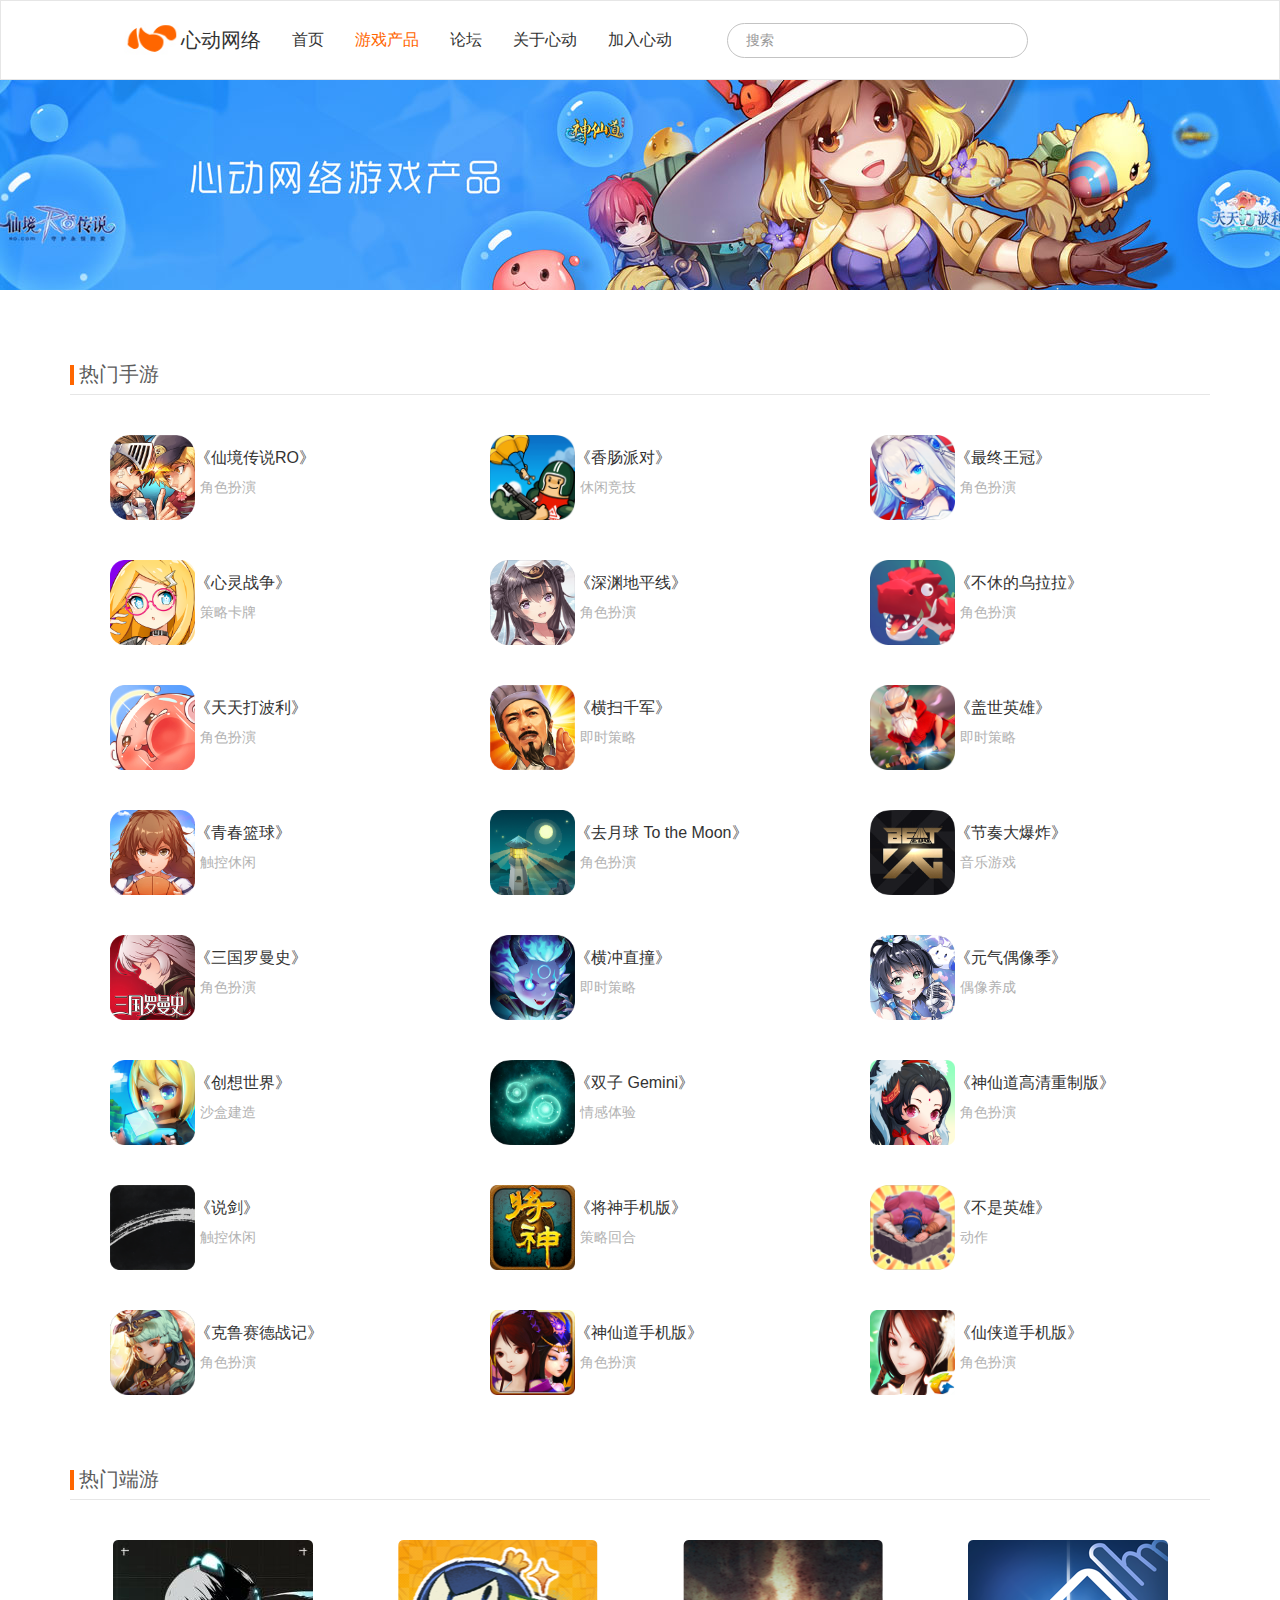
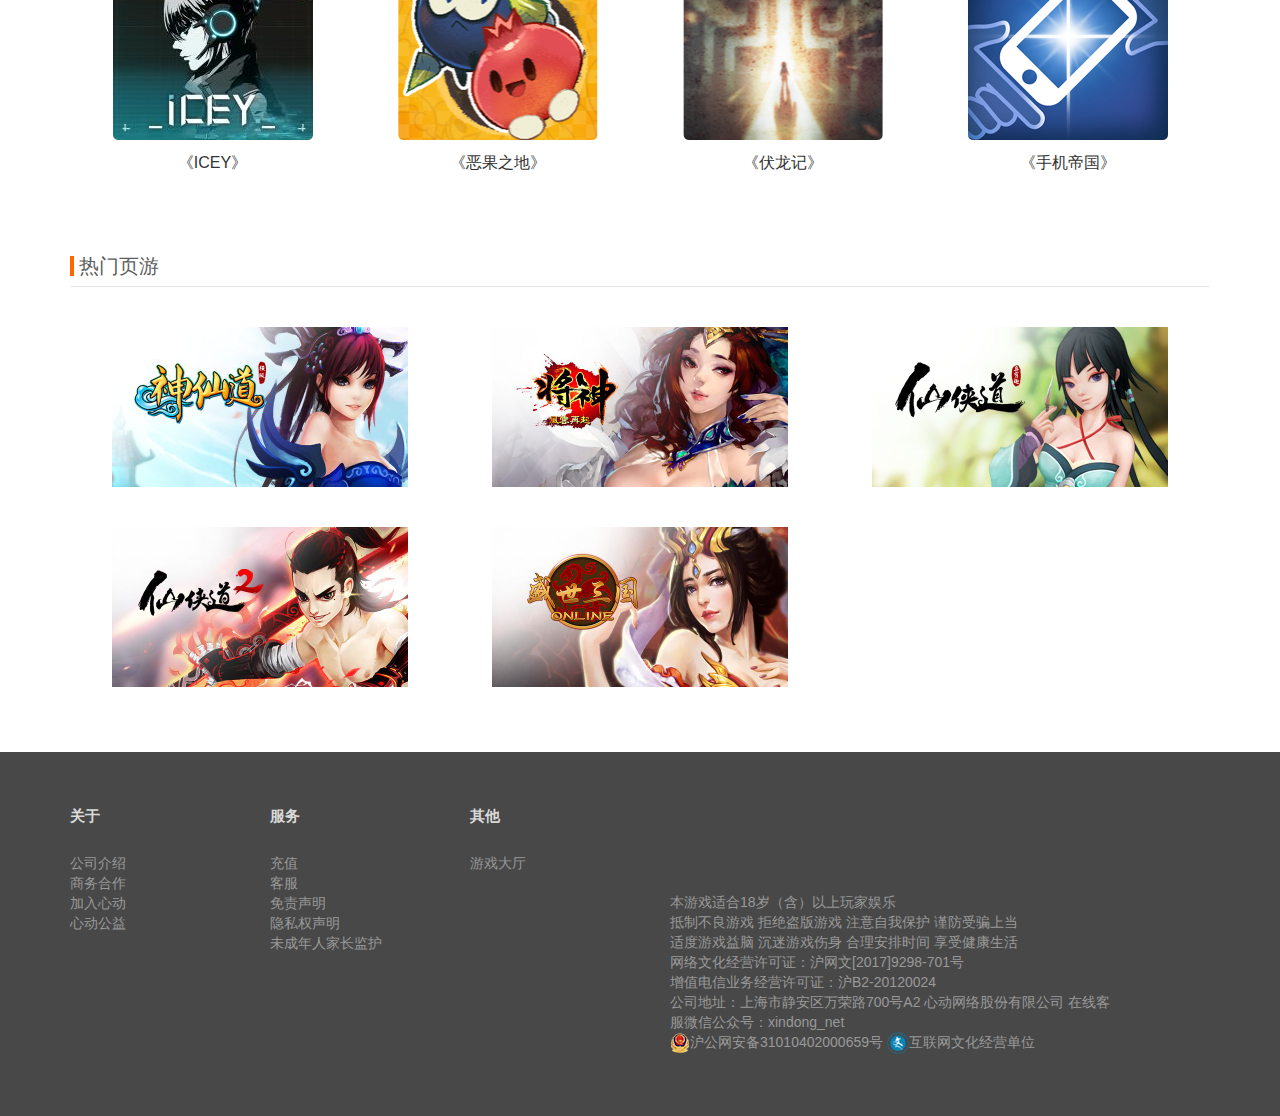
<file: list.html>
<!DOCTYPE html>
<html lang="en">
<head>
    <meta charset="UTF-8">
    <title>游戏产品</title>
    <link rel="stylesheet" href="css/list.css">
    <link rel="stylesheet" href="css/bootstrap.css">
    <link rel="stylesheet" href="css/base.css">
    <link rel="stylesheet" href="https://at.alicdn.com/t/font_809593_gqd03v5p23a.css">
	<script src="js/jquery-3.3.1.js"></script>


</head>
<body>
	<!-- 导航栏开始 -->
	<nav>
		<div class="container">
			<div href="" class="list-title">
				<i class="iconfont icon-liebiao1"></i>
				<img src="img/icon-60.jpg" alt="">
				<span>心动网络</span>
			</div>
			<div href="" class="list-game">
				<span>GAME</span>
				<i class="iconfont icon-grey"></i>
			</div>
			<a href="index.html" class="list-text">首页</a>
			<a href="" class="list-text">游戏产品</a>
			<a href="forum.html" class="list-text">论坛</a>
			<a href="" class="list-text">关于心动</a>
			<a href="" class="list-text">加入心动</a>
			<input type="text" placeholder="搜索" class="search">
			<i class="iconfont icon-sousuo"></i>
			<div href="" class="list-person">
				<i class="iconfont icon-ren1"></i>
				<i class="iconfont icon-icon"></i>
			</div>
			<div class="push" style="display: none">
				<a href="login.html"><p>登陆</p></a>
				<a href="register.html"><p>注册</p></a>
			</div>
		</div>
	</nav>	
	<!-- 导航栏结束 -->
	<!-- 导图开始 -->
	<div class="picture"></div>
	<!-- 导图结束 -->
	<!-- 热门手游开始 -->
	<div class="hot">
		<div class="container">
			<div class="title">
				<div class="block"></div>
				<span>热门手游</span>
			</div>
			<div class="main">
				<ul>
					<li class="col-xs-12 col-sm-6 col-md-4">
						<img src="img/list-1.png" alt="">
						<div class="text">
							<h3>《仙境传说RO》</h3>
							<p>角色扮演</p>
						</div>
					</li>
					<li class="col-xs-12 col-sm-6 col-md-4">
						<img src="img/list-2.png" alt="">
						<div class="text">
							<h3>《香肠派对》</h3>
							<p>休闲竞技</p>
						</div>
					</li>
					<li class="col-xs-12 col-sm-6 col-md-4">
						<img src="img/list-3.png" alt="">
						<div class="text">
							<h3>《最终王冠》</h3>
							<p>角色扮演</p>
						</div>
					</li>
					<li class="col-xs-12 col-sm-6 col-md-4">
						<img src="img/list-4.png" alt="">
						<div class="text">
							<h3>《心灵战争》</h3>
							<p>策略卡牌</p>
						</div>
					</li>
					<li class="col-xs-12 col-sm-6 col-md-4">
						<img src="img/list-5.png" alt="">
						<div class="text">
							<h3>《深渊地平线》</h3>
							<p>角色扮演</p>
						</div>
					</li>
					<li class="col-xs-12 col-sm-6 col-md-4">
						<img src="img/list-6.png" alt="">
						<div class="text">
							<h3>《不休的乌拉拉》</h3>
							<p>角色扮演</p>
						</div>
					</li>
					<li class="col-xs-12 col-sm-6 col-md-4">
						<img src="img/list-7.png" alt="">
						<div class="text">
							<h3>《天天打波利》</h3>
							<p>角色扮演</p>
						</div>
					</li>
					<li class="col-xs-12 col-sm-6 col-md-4">
						<img src="img/list-8.png" alt="">
						<div class="text">
							<h3>《横扫千军》</h3>
							<p>即时策略</p>
						</div>
					</li>
					<li class="col-xs-12 col-sm-6 col-md-4">
						<img src="img/list-9.png" alt="">
						<div class="text">
							<h3>《盖世英雄》</h3>
							<p>即时策略</p>
						</div>
					</li>
					<li class="col-xs-12 col-sm-6 col-md-4">
						<img src="img/list-10.png" alt="">
						<div class="text">
							<h3>《青春篮球》</h3>
							<p>触控休闲</p>
						</div>
					</li>
					<li class="col-xs-12 col-sm-6 col-md-4">
						<img src="img/list-11.png" alt="">
						<div class="text">
							<h3>《去月球 To the Moon》</h3>
							<p>角色扮演</p>
						</div>
					</li>
					<li class="col-xs-12 col-sm-6 col-md-4">
						<img src="img/list-12.png" alt="">
						<div class="text">
							<h3>《节奏大爆炸》</h3>
							<p>音乐游戏</p>
						</div>
					</li>
					<li class="col-xs-12 col-sm-6 col-md-4">
						<img src="img/list-13.png" alt="">
						<div class="text">
							<h3>《三国罗曼史》</h3>
							<p>角色扮演</p>
						</div>
					</li>
					<li class="col-xs-12 col-sm-6 col-md-4">
						<img src="img/list-14.png" alt="">
						<div class="text">
							<h3>《横冲直撞》</h3>
							<p>即时策略</p>
						</div>
					</li>
					<li class="col-xs-12 col-sm-6 col-md-4">
						<img src="img/list-15.png" alt="">
						<div class="text">
							<h3>《元气偶像季》</h3>
							<p>偶像养成</p>
						</div>
					</li>
					<li class="col-xs-12 col-sm-6 col-md-4">
						<img src="img/list-16.png" alt="">
						<div class="text">
							<h3>《创想世界》</h3>
							<p>沙盒建造</p>
						</div>
					</li>
					<li class="col-xs-12 col-sm-6 col-md-4">
						<img src="img/list-17.png" alt="">
						<div class="text">
							<h3>《双子 Gemini》</h3>
							<p>情感体验</p>
						</div>
					</li>
					<li class="col-xs-12 col-sm-6 col-md-4">
						<img src="img/list-18.png" alt="">
						<div class="text">
							<h3>《神仙道高清重制版》</h3>
							<p>角色扮演</p>
						</div>
					</li>
					<li class="col-xs-12 col-sm-6 col-md-4">
						<img src="img/list-19.png" alt="">
						<div class="text">
							<h3>《说剑》</h3>
							<p>触控休闲</p>
						</div>
					</li>
					<li class="col-xs-12 col-sm-6 col-md-4">
						<img src="img/list-20.png" alt="">
						<div class="text">
							<h3>《将神手机版》</h3>
							<p>策略回合</p>
						</div>
					</li>
					<li class="col-xs-12 col-sm-6 col-md-4">
						<img src="img/list-21.png" alt="">
						<div class="text">
							<h3>《不是英雄》</h3>
							<p>动作</p>
						</div>
					</li>
					<li class="col-xs-12 col-sm-6 col-md-4">
						<img src="img/list-22.png" alt="">
						<div class="text">
							<h3>《克鲁赛德战记》</h3>
							<p>角色扮演</p>
						</div>
					</li>
					<li class="col-xs-12 col-sm-6 col-md-4">
						<img src="img/list-23.png" alt="">
						<div class="text">
							<h3>《神仙道手机版》</h3>
							<p>角色扮演</p>
						</div>
					</li>
					<li class="col-xs-12 col-sm-6 col-md-4">
						<img src="img/list-24.png" alt="">
						<div class="text">
							<h3>《仙侠道手机版》</h3>
							<p>角色扮演</p>
						</div>
					</li>
				</ul>
			</div>
		</div>
	</div>
	<!-- 热门手游结束 -->
	<!-- 热门端游开始 -->
	<div class="game">
		<div class="container">
			<div class="title">
				<div class="block"></div>
				<span>热门端游</span>
			</div>
			<div class="main">
				<ul>
					<li class="col-xs-6 col-sm-4 col-md-3">
						<img src="img/list_1.png" alt="">
						<div class="text">
							<h3>《ICEY》</h3>
						</div>
					</li>
					<li class="col-xs-6 col-sm-4 col-md-3">
						<img src="img/list_2.png" alt="">
						<div class="text">
							<h3>《恶果之地》</h3>
						</div>
					</li>
					<li class="col-xs-6 col-sm-4 col-md-3">
						<img src="img/list_3.png" alt="">
						<div class="text">
							<h3>《伏龙记》</h3>
						</div>
					</li>
					<li class="col-xs-6 col-sm-4 col-md-3">
						<img src="img/list_4.png" alt="">
						<div class="text">
							<h3>《手机帝国》</h3>
						</div>
					</li>
				</ul>
			</div>	
		</div>
	</div>	
	<!-- 热门端游结束 -->
	<!-- 热门页游开始 -->
	<div class="page">
		<div class="container">
			<div class="title">
				<div class="block"></div>
				<span>热门页游</span>
			</div>
			<div class="main">
				<ul>
					<li class="col-xs-12 col-sm-6 col-lg-4">
						<img src="img/list+1.jpg" alt="">
					</li>
					<li class="col-xs-12 col-sm-6 col-lg-4">
						<img src="img/list+2.jpg" alt="">
					</li>
					<li class="col-xs-12 col-sm-6 col-lg-4">
						<img src="img/list+3.jpg" alt="">
					</li>
					<li class="col-xs-12 col-sm-6 col-lg-4">
						<img src="img/list+4.jpg" alt="">
					</li>
					<li class="col-xs-12 col-sm-6 col-lg-4">
						<img src="img/list+5.jpg" alt="">
					</li>
				</ul>
			</div>
		</div>
	</div>
	<!-- 热门页游结束 -->
	<!-- 小屏底部开始 -->
	<div class="footer">
		<div class="container">
			<div class="text">
				<a href="">关于心动 </a>
				<a href="">新闻资讯 </a>
				<a href="">加入心动 </a>
				<a href="">微信关注 </a>
				<a href="">免责声明 </a>
				<a href="">隐私权声明 </a>
				<a href="">未成年人家长监护</a>
			</div>
			<p>本游戏适合18岁（含）以上玩家娱乐 </p>
			<p>抵制不良游戏，拒绝盗版游戏。注意自我保护，谨防受骗上当。适度游戏益脑，沉迷游戏伤身。合理安排时间，享受健康生活。 </p>
			<p><a href="">网络文化经营许可证：沪网文[2017]9298-701号</a> &nbsp;&nbsp; 公司地址：上海市静安区万荣路700号A2</p>
			<p><a href=""><img src="img/culture.png" alt="">互联网文化经营单位</a>  Copyright ©2018 All Rights Reserved xd.com &nbsp;&nbsp;<span>心动网络股份有限公司</span></p>
			<p>心动网络股份有限公司</p>
		</div>
	</div>
	<!-- 小屏底部结束 -->
	<!-- 中屏大屏底部开始 -->
	<div class="bottom">
		<div class="container">
			<div class="head">
				<dl>
					<dt>关于</dt>
					<dd><a href="">公司介绍</a></dd>
					<dd><a href="">商务合作</a></dd>
					<dd><a href="">加入心动</a></dd>
					<dd><a href="">心动公益</a></dd>
				</dl>
				<dl>
					<dt>服务</dt>
					<dd><a href="">充值</a></dd>
					<dd><a href="">客服</a></dd>
					<dd><a href="">免责声明</a></dd>
					<dd><a href="">隐私权声明</a></dd>
					<dd><a href="">未成年人家长监护</a></dd>
				</dl>
				<dl>
					<dt>其他</dt>
					<dd><a href="">游戏大厅</a></dd>
				</dl>
				<dl>
					<dt>
						<i class="iconfont icon-weixin"></i>
						<i class="iconfont icon-xinlang1"></i>
						<i class="iconfont icon-youxiang"></i>
					</dt>
					<dd>
						本游戏适合18岁（含）以上玩家娱乐
					</dd>
					<dd>
						抵制不良游戏 拒绝盗版游戏 注意自我保护 谨防受骗上当
					</dd>
					<dd>
						适度游戏益脑 沉迷游戏伤身 合理安排时间 享受健康生活
					</dd>
					<dd>
						<a href="">网络文化经营许可证：沪网文[2017]9298-701号 </a>
					</dd>
					<dd>
						<a href="">增值电信业务经营许可证：沪B2-20120024</a>
					</dd>
					<dd>
						公司地址：上海市静安区万荣路700号A2 心动网络股份有限公司 在线客服微信公众号：xindong_net
					</dd>
					<dd>
						<a href=""><img src="img/police.png" alt="">沪公网安备31010402000659号</a>
					<a href=""><img src="img/culture.png" alt="">互联网文化经营单位</a> 
					</dd>
				</dl>
			</div>
		</div>
	</div>
	<!-- 中屏大屏底部结束 -->
	<div class="back">
		<i class="iconfont icon-fanhuidingbu"></i><!-- 返回顶部 -->
	</div>
	<script src="js/index.js"></script>
</body>
</html>
</file>
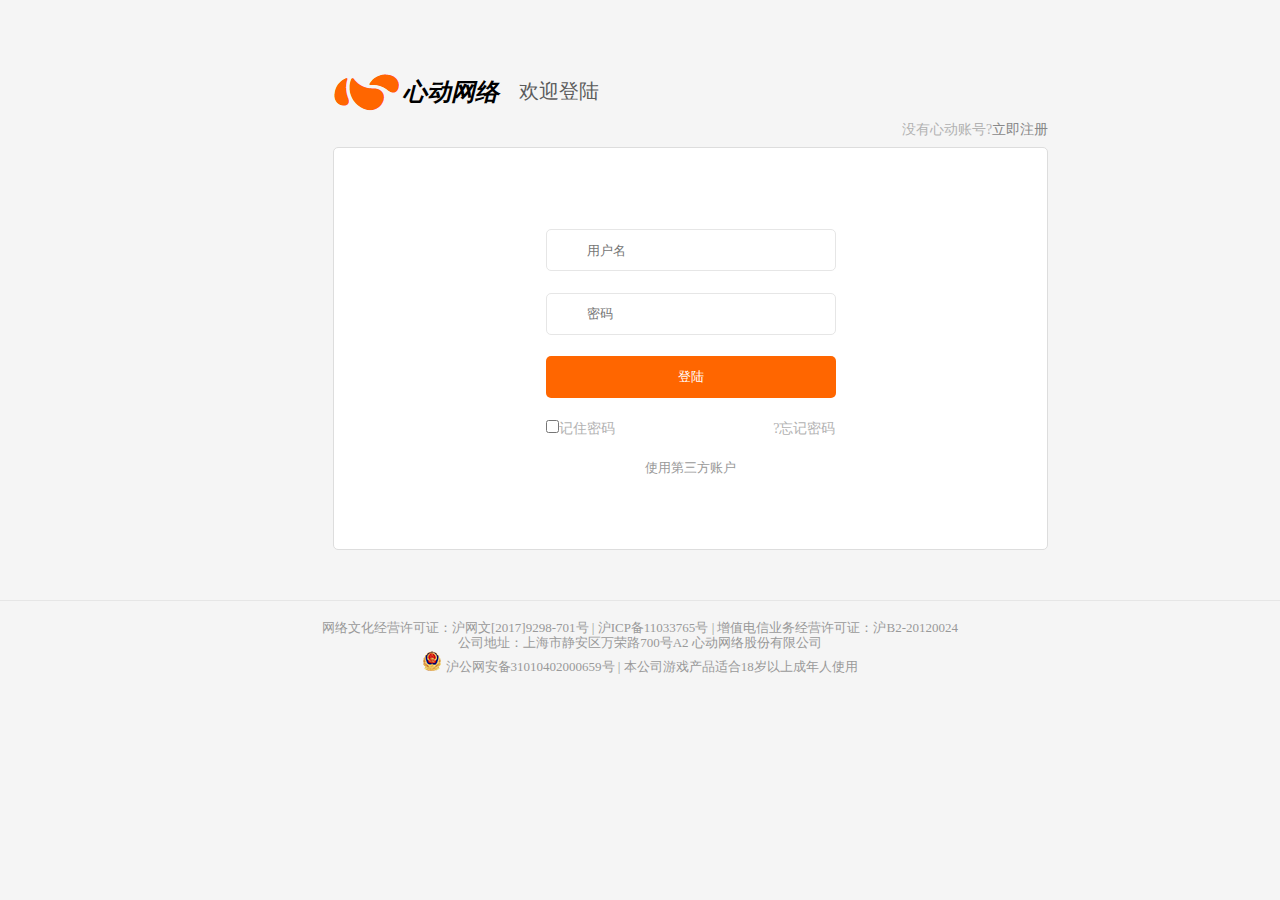
<file: login.html>
<!DOCTYPE html>
<html lang="en">
<head>
    <meta charset="UTF-8">
    <title>心动网络</title>
    <link rel="stylesheet" href="css/base.css">
    <link rel="stylesheet" href="css/login.css">
</head>
<body>
<div class="container">
    <div class="head">
        <img src="img/logo.png" alt="">
        <h2>心动网络</h2>
        <p>欢迎登陆</p>
    </div>
    <div class="register">
        <p>没有心动账号?<a href="register.html">立即注册</a></p>
    </div>
    <div class="main">
        <input type="text" placeholder="用户名">
        <input type="text" placeholder="密码">
        <a href="index.html"><button style="cursor: pointer">登陆</button></a>
        <div class="remember">
             <div class="left"><input type="checkbox">记住密码</div>
            <p style="cursor: pointer">?忘记密码</p>
        </div>
        <div class="style">
            <p>使用第三方账户</p>
            <i class="iconfonnt "></i>
            <i class="iconfonnt "></i>
        </div>
    </div>
</div>
<div class="footer">
    <p><a href="">网络文化经营许可证：沪网文[2017]9298-701号</a> | <a href="">沪ICP备11033765号</a> | <a href="">增值电信业务经营许可证：沪B2-20120024</a></p>
    <p>公司地址：上海市静安区万荣路700号A2 心动网络股份有限公司</p>
    <p><img src="img/police.png" alt=""> <a href="">沪公网安备31010402000659号</a> | 本公司游戏产品适合18岁以上成年人使用</p>
</div>
</body>
</html>
</file>
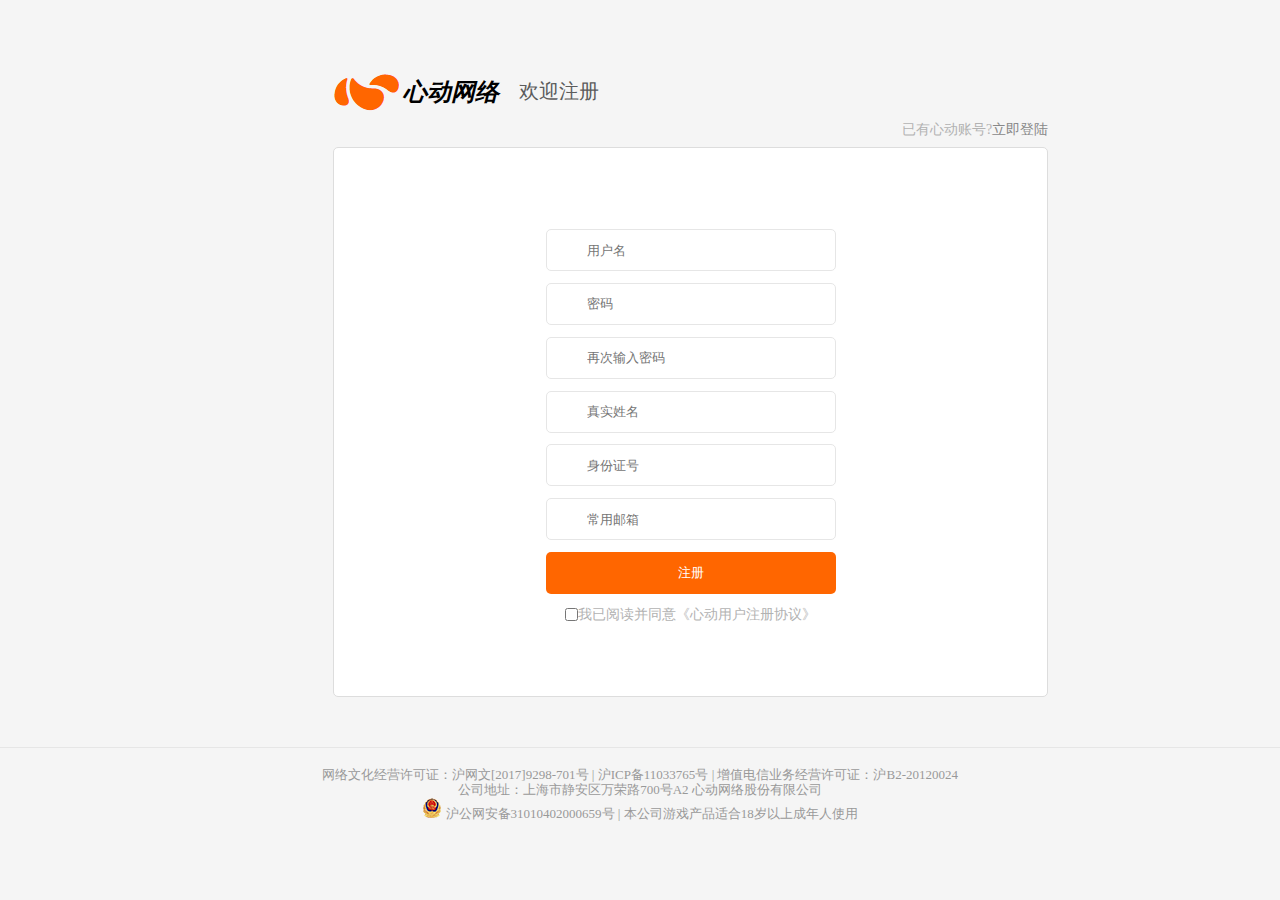
<file: register.html>
<!DOCTYPE html>
<html lang="en">
<head>
    <meta charset="UTF-8">
    <title>心动网络</title>
    <link rel="stylesheet" href="css/base.css">
    <link rel="stylesheet" href="css/register.css">
</head>
<body>
<div class="container">
    <div class="head">
        <img src="img/logo.png" alt="">
        <h2>心动网络</h2>
        <p>欢迎注册</p>
    </div>
    <div class="register">
        <p>已有心动账号?<a href="login.html">立即登陆</a></p>
    </div>
    <div class="main">
        <input type="text" placeholder="用户名">
        <input type="text" placeholder="密码">
        <input type="text" placeholder="再次输入密码">
        <input type="text" placeholder="真实姓名">
        <input type="text" placeholder="身份证号">
        <input type="text" placeholder="常用邮箱">
        <a href="login.html"><button style="cursor: pointer">注册</button></a>
        <div class="remember">
             <input type="checkbox">我已阅读并同意《心动用户注册协议》</div>
        </div>
    </div>
</div>
<div class="footer">
    <p><a href="">网络文化经营许可证：沪网文[2017]9298-701号</a> | <a href="">沪ICP备11033765号</a> | <a href="">增值电信业务经营许可证：沪B2-20120024</a></p>
    <p>公司地址：上海市静安区万荣路700号A2 心动网络股份有限公司</p>
    <p><img src="img/police.png" alt=""> <a href="">沪公网安备31010402000659号</a> | 本公司游戏产品适合18岁以上成年人使用</p>
</div>
</body>
</html>
</file>
<file: css/forum.css>
/*
* @Author: Administrator
* @Date:   2018-08-27 09:09:35
* @Last Modified by:   Administrator
* @Last Modified time: 2018-08-30 15:35:37
*/
/* 导航栏开始 */
nav{
	width: 100%;
	height: 60px;
	background-color: white;	
	border: 1px solid #e6e6e6;
}
.container{
	width:100%;
	height: 100%;
	display: flex;
	flex-direction: row;
	padding: 0;
}
nav .container{
	align-items: center;
}
nav .list-title{
	height: 100%;
	display: flex;
	flex-direction: row;
	align-items: center;
	cursor: pointer;
	margin-left: 15px;
}
nav .list-text{
	display: none;
}
nav .list-title span{
	font-size: 14px;
	color: #333;
	font-weight: 540;
	font-size: 18px;
}
nav .list-title img{
	width: 43px;
	height: 45px;
	margin:0 2px 0 8px;
	margin-bottom: 6px;
}
nav input{
	width: 301px;
	height: 35px;
	border-radius:17.5px;
	border: 1px solid #c3c3c3;
	outline: none;
	padding-left: 18px;
	display: none;
}
input::-webkit-input-placeholder { 
	color: #999; 
	font-size: 14px;
} 
nav .icon-sousuo{
	display: none;
}
nav .list-game{
	width: 86px;
	font-size: 15px;
	color: #888;
	border-left: 1px solid #e6e6e6;
	height: 100%;
	display: flex;
	flex-direction: row;
	align-items: center;
	padding-left:24px;
	cursor: pointer;
	margin-left: calc(100% - 263px);
	margin-right: 15px;
}
nav .list-game .icon-grey{
	color: #FF6600;
}
nav .icon-liebiao1{
	color: #888;
	font-size: 15px;
}
nav .list-person{
	width: 120px;
	height: 80px;
	padding-left: 34px;
	line-height: 80px;
	display: none;
	cursor: pointer;
}
nav .list-person .icon-ren1{
	font-size: 36px;
	color: #D5D5D5;
}
.push{
	width: 120px;
	background: white;
	position: absolute;
	top: 78px;
	right: 45px;
	z-index: 999;
}
.push p{
	height: 40px;
	line-height: 40px;
	margin:10px 0;
	color:  #888;
	font-size: 14px;
	cursor: pointer;
	text-align: center;
}
.push p:hover{
	background: #F0F0F0;
	color: #FF6600;
}
/* 导航栏结束 */
/* 导图开始 */
.picture{
	width: 100%;
	height: 105px;
	background: url('../img/forum1.jpg');
	background-position: center top;
    background-size: auto 100%;
}
/* 导图结束 */
/* 热门手游开始 */
.hot{
	width: 100%;
	margin-top: 65px;
	margin-bottom: 65px;
}
.hot .container{
	display: flex;
	flex-direction: column;
	align-content: center;
	justify-content: center;
}
.hot .title{
	width: 100%;
	height: 40px;
	display: flex;
	flex-direction: row;
	align-items: center;
	border-bottom: 1px solid #E6E6E6;
}
.hot .title .block{
	width: 4px;
	height: 20px;
	margin-right: 5px;
	background: #f60;
}
.hot .title span{
	font-size: 20px;
	color: #5C5C5C;
}
.hot .main ul li{
	margin-top: 40px;
	padding-right: 30px;
	padding-left: 30px;
}
.hot .main ul li .contact{
	width: 235px;
	height: 115px;
	border: 1px solid #e6e6e6;
	padding: 0;
	border-radius: 4px;
	box-sizing: border-box;
	display: flex;
	flex-direction: column;
	align-items: center;
	position: relative;
	margin-bottom: 6px;
}
.hot .main ul li .contact:hover{
	border: 1px solid #f60;
}
.hot .main ul li .contact:hover .text{
	display: block;
}
.hot .main ul li .contact .image{
	width: 150px;
	height: 112px;
	background-image: url(../img/app_logos.png);
	background-repeat: no-repeat;
	background-size: 150px auto;
	background-position: 0px -912px;
}
.hot .main ul li:nth-of-type(2) .image{
	background-image: url(../img/forum-2.png);
	background-position: 0px 0px;
}
.hot .main ul li:nth-of-type(3) .image{
	background-position: 0px -1368px;
}
.hot .main ul li:nth-of-type(4) .image{
	background-position: 0px -2052px;
}
.hot .main ul li:nth-of-type(5) .image{
	background-position: 0px -228px;
}
.hot .main ul li:nth-of-type(6) .image{
	background-position: 0px -2166px;
}
.hot .main ul li:nth-of-type(7) .image{
	background-position: 0px -1254px;
}
.hot .main ul li:nth-of-type(8) .image{
	background-position: 0px -114px;
}
.hot .main ul li:nth-of-type(9) .image{
	background-position: 0px -1596px;
}
.hot .main ul li:nth-of-type(10) .image{
	background-image: url(../img/forum-3.png);
	background-position: 0px 0px;
}
.hot .main ul li:nth-of-type(11) .image{
	background-position: 0px -1140px;
}
.hot .main ul li:nth-of-type(12) .image{
	background-position: 0px 0px;
}
.hot .main ul li:nth-of-type(13) .image{
	background-position: 0px -2280px;
}
.hot .main ul li:nth-of-type(14) .image{
	background-image: url(../img/forum-4.png);
	background-position: 0px 0px;
}
.hot .main ul li .text{
	width: 100%;
	height: 25px;
	background: #ff6600;
	color: #ffffff;
	border-radius: 0 0 2px 2px;
	text-align: center;
	position: absolute;
	bottom: 0;
	left: 0;
	display: none;
}
p{
	cursor: pointer;
	font-size: 14px;
	color: #888;
}
i{
	color: #b2b2b2;
}
/* 小屏底部开始 */
.footer{
	width: 100%;
	height: 208px;
	background-color: #484848;
}
.footer .container{
	padding: 0 25px;
	flex-direction: column;
}
.footer .container .text{
	width: 100%;
	height: 50px;
	border-bottom: 1px solid #666666;
	padding: 0 32px;
	display: flex;
	flex-direction: row;
	justify-content: space-between;
	margin-bottom: 5px;

}
.footer .text a{
	height: 50px;
	line-height: 50px;
	font-size: 14px;
	color: #999;
}
.footer p a{
	color: #999999;
}
.footer p a img{
	margin-right: 4px;
	margin-bottom: 2px;
}
.footer p {
	height: 17px;
	line-height: 17px;
	text-align: center;
	font-size: 13px;
	color: #999;
}
.footer p:nth-child(3){
	margin-bottom: 25px;
}
.footer p span{
	display: none;
}
/* 小屏底部结束 */
/* 中屏大屏底部开始 */
.bottom{
	display: none;
	width: 100%;
	background-color: #484848;
}
.bottom .container{
	flex-direction: column;
}
.bottom .head{
	width: 100%;
	display: flex;
	flex-direction: row;
	margin-top: 53px;
	margin-bottom: 42px;
}
.bottom .head dl{
	width: 200px; 
}
.bottom .head dl dt{
	font-size: 15px;
	color: #DADADA;
	margin-bottom: 27px;
}
.bottom .head dl dd p{
	margin-bottom: 2px;
}
.bottom .head dl dd a{
	color: #999999;
	font-size: 14px;
}
.bottom .head dl:nth-child(4){
	width: 444px;
}
.bottom .head dl:nth-child(4) dd{
	color: #999999;
	font-size: 14px;
}
.bottom .head dl dd span{
	display: none;
}
.bottom .head dl dd p a{
	color: #999999;
	font-size: 14px;
}
.bottom .head dl dt i{
	font-size: 42px;
	color: #999;
	margin-right: 24px;
	font-weight: normal;
	cursor: pointer;
}
/* 中屏大屏底部结束 */
.back .icon-fanhuidingbu{/*  返回顶部  */
	position: fixed;
	bottom: 50px;
	right: 10px;
	font-size: 50px;
	color: #ccc;
}
@media screen and (min-width:768px){
	/* 导航栏开始 */
	nav{
		height: 80px;
	}
	.container{
		margin: 0 auto;
		width: 750px;
		position: relative;
		justify-content: space-between;
	}
	nav .icon-sousuo{
		font-size: 16px;
		position: absolute;
		right: 175px;
		cursor: pointer;
		display: inline;
	}
	nav .icon-liebiao1{
		display: none;
	}
	nav .list-game{
		display: none;
	}
	nav .list-person{
		display: inline;
	}
	nav .list-title span{
		font-size: 16px;
	}
	nav .list-text{
		font-size: 13px;
		color: #333;
		display:inline;
	}
	nav .list-text:nth-child(5){
		color: #f60;
	}
	nav input{
		width: 151px;
		display: inline;
		margin-left: 24px;
	}
	nav .list-title img{
		width: 43px;
		height: 45px;
	}
	/* 导航栏结束 */
	/* 导图开始 */
	.picture{
		width: 100%;
		height: 210px;
		background: url('../img/forum1.jpg');
		background-position: center top;
   	 	background-size: auto 100%;
	}
	/* 导图结束 */
	/* 小屏底部开始 */
	.footer p:nth-child(6){
		display: none;
	}
	.footer p span{
		display: inline;
	}
	/* 小屏底部结束 */
	.page .main ul li img{
		width: 296px;
		height: 160px;
	}
}
@media screen and (min-width: 992px){
	/* 导航栏结束 */
	.container{
		width: 970px;
	}
	nav .list-title span{
		font-size: 20px;
	}
	nav .list-title img{
		width: 55px;
		height: 57px;
	}
	nav .list-text{
		font-size: 16px;
	}

	nav .icon-sousuo{
		position: absolute;
		right: 200px;
	}
	
	/* 导航栏开始 */
	/* 导图开始 */
	.picture{
		width: 100%;
		height: 210px;
		background: url('../img/forum1.jpg');
		background-position: center top;
   	 	background-size: auto 100%;
	}
	/* 导图结束 */
	/* 小屏底部开始 */
	.footer{
		display: none;
	}
	/* 小屏底部结束 */
	.bottom{
		display: block;
	}
}
@media screen and (min-width: 1200px){
	/* 导航栏开始 */
	.container{
		width: 1170px;
		
	}
	nav input{
		width: 301px;
	}
	nav .icon-sousuo{
		position: absolute;
		right: 225px;
		z-index: 1;
	}
	/* 导航栏结束 */
	/* 底部开始 */
	.bottom .foot .left span{
		display: inline;
	}
	.bottom .foot .left p:nth-child(4){
		display: none;
	}
	.bottom .foot .left{
		width: calc(100% - 415px);
	}
	.bottom .foot .right{
		margin-left: 15px;
	}
	/* 底部结束 */
	
}
</file>
<file: css/base.css>
/*
* @Author: Administrator
* @Date:   2018-08-09 10:36:10
* @Last Modified by:   Administrator
* @Last Modified time: 2018-08-30 15:13:15
*/
*{
	margin: 0;
	padding: 0;
	box-sizing: border-box;
	list-style: none;
}
a{
	text-decoration: none;
	color: #333;
}
a:hover{
	text-decoration: none;
	color:  #f60;
}
i{
	font-style: normal;
}
</file>
<file: css/detail.css>
/*
* @Author: Administrator
* @Date:   2018-08-27 09:09:35
* @Last Modified by:   Administrator
* @Last Modified time: 2018-08-30 15:35:27
*/
/* 导航栏开始 */
nav{
	width: 100%;
	height: 60px;
	background-color: white;	
	border: 1px solid #e6e6e6;
}
.container{
	width:100%;
	padding: 0;
}
nav .container{
	height: 100%;
	display: flex;
	flex-direction: row;
	align-items: center;
}
nav .list-title{
	height: 100%;
	display: flex;
	flex-direction: row;
	align-items: center;
	cursor: pointer;
	margin-left: 15px;
}
nav .list-text{
	display: none;
}
nav .list-title span{
	color: #333;
	font-weight: 540;
	font-size: 18px;
}
nav .list-title img{
	width: 43px;
	height: 45px;
	margin:0 2px 0 8px;
	margin-bottom: 6px;
}
nav input{
	width: 301px;
	height: 35px;
	border-radius:17.5px;
	border: 1px solid #c3c3c3;
	outline: none;
	padding-left: 18px;
	display: none;
}
input::-webkit-input-placeholder { 
	color: #999; 
	font-size: 14px;
} 
nav .icon-sousuo{
	display: none;
}
nav .list-game{
	width: 86px;
	font-size: 15px;
	color: #888;
	border-left: 1px solid #e6e6e6;
	height: 100%;
	display: flex;
	flex-direction: row;
	align-items: center;
	padding-left:24px;
	cursor: pointer;
	margin-left: calc(100% - 263px);
	margin-right: 15px;
}
nav .list-game .icon-grey{
	color: #FF6600;
}
nav .icon-liebiao1{
	color: #888;
	font-size: 15px;
}
nav .list-person{
	width: 120px;
	height: 80px;
	padding-left: 34px;
	line-height: 80px;
	display: none;
	cursor: pointer;
}
nav .list-person .icon-ren1{
	font-size: 36px;
	color: #D5D5D5;
}
.push{
	width: 120px;
	background: white;
	position: absolute;
	top: 78px;
	right: 45px;
	z-index: 999;
}
.push p{
	height: 40px;
	line-height: 40px;
	margin:10px 0;
	color:  #888;
	font-size: 14px;
	cursor: pointer;
	text-align: center;
}
.push p:hover{
	background: #F0F0F0;
	color: #FF6600;
}
/* 导航栏结束 */
/* 标题开始 */
.header{
	width: 100%;
	height: 40px;
	border-bottom: 1px solid #E6E6E6;
}
.header .container ul{
	height: 100%;
	line-height: 40px;
	font-size: 13px;
	color: #5c5c5c;
	display: flex;
	flex-direction: row;

}
.header .container ul li:nth-child(1){
	display: none;
}
.header .container ul li:nth-child(2){
	margin-left: 15px;
}
.header .container ul li{
	margin-right: 5px;
}
/* 标题结束 */
/* 内容开始 */
.contact{
	width: 100%;
	padding-top: 40px;
}
.contact .container{
	width: 630px;
	padding: 0 15px;
}
.contact .container ul li{
	width: 630px;
	margin-bottom: 24px;
	color: #5c5c5c;
	font-size: 14px;
}
.contact .container ul li p{
	margin-bottom: 3px;
}
.contact .container ul li img{
	margin: 0 auto;
}
.contact .container ul li:nth-child(1) h1{
	font-size: 24px;
	color: black;
	font-weight: normal;
}
.contact .container ul li:nth-child(2){
	color: #b2b2b2;
}
.contact .container ul li:nth-child(3) img{
	width: 630px;
	height: 320px;
}
.contact .container ul li:nth-child(37) img{
	width: 630px;
	height: 235px;
}
.contact .container ul .picture{
	margin: 54px 0;
	text-align: center;
}
.contact .container .share{
	width: 100%;
	height: 84px;
	border-top: 1px solid #E6E6E6;
	display: flex;
	flex-direction: row;
	align-items: center;
	margin-top: 88px;
}
.contact .container .share p{
	font-size: 14px;
	margin-right: 30px;
	color: #5c5c5c;
}
.contact .container .share i{
	font-size: 22px;
	color: #888;
	cursor: pointer;
	margin-right: 30px;
}
.contact .container .code{
	width: 630px;
	display: flex;
	flex-direction: column;
	align-items: center;
	margin-top: 55px;
	margin-bottom: 120px;
}
.contact .container .code p{
	font-size: 14px;
	color: #5c5c5c;
}
.contact .container .code img{
	width: 142px;
	height: 142px;
}
/* 内容结束 */
/* 小屏底部开始 */
.footer{
	width: 100%;
	height: 208px;
	background-color: #484848;
}
.footer .container{
	padding: 0 25px;
	flex-direction: column;
}
.footer .container .text{
	width: 100%;
	height: 50px;
	border-bottom: 1px solid #666666;
	padding: 0 32px;
	display: flex;
	flex-direction: row;
	justify-content: space-between;
	margin-bottom: 5px;

}
.footer .text a{
	height: 50px;
	line-height: 50px;
	font-size: 14px;
	color: #999;
}
.footer p a{
	color: #999999;
}
.footer p a img{
	margin-right: 4px;
	margin-bottom: 2px;
}
.footer p {
	height: 17px;
	line-height: 17px;
	text-align: center;
	font-size: 13px;
	color: #999;
}
.footer p:nth-child(3){
	margin-bottom: 25px;
}
.footer p span{
	display: none;
}
/* 小屏底部结束 */
/* 中屏大屏底部开始 */
.bottom{
	display: none;
	width: 100%;
	background-color: #484848;
}
.bottom .container{
	flex-direction: column;
}
.bottom .head{
	width: 100%;
	display: flex;
	flex-direction: row;
	margin-top: 53px;
	margin-bottom: 42px;
}
.bottom .head dl{
	width: 200px; 
}
.bottom .head dl dt{
	font-size: 15px;
	color: #DADADA;
	margin-bottom: 27px;
}
.bottom .head dl dd p{
	margin-bottom: 2px;
}
.bottom .head dl dd a{
	color: #999999;
	font-size: 14px;
}
.bottom .head dl:nth-child(4){
	width: 444px;
}
.bottom .head dl:nth-child(4) dd{
	color: #999999;
	font-size: 14px;
}
.bottom .head dl dd span{
	display: none;
}
.bottom .head dl dd p a{
	color: #999999;
	font-size: 14px;
}
.bottom .head dl dt i{
	font-size: 42px;
	color: #999;
	margin-right: 24px;
	font-weight: normal;
	cursor: pointer;
}
/* 中屏大屏底部结束 */
.back .icon-fanhuidingbu{/*  返回顶部  */
	position: fixed;
	bottom: 50px;
	right: 10px;
	font-size: 50px;
	color: #ccc;
}
@media screen and (min-width:768px){
	/* 导航栏开始 */
	nav{
		height: 80px;
	}
	.container{
		margin: 0 auto;
		width: 750px;
		position: relative;
		justify-content: space-between;
	}
	nav .icon-sousuo{
		font-size: 16px;
		position: absolute;
		right: 175px;
		cursor: pointer;
		display: inline;
	}
	nav .icon-liebiao1{
		display: none;
	}
	nav .list-game{
		display: none;
	}
	nav .list-person{
		display: inline;
	}
	nav .list-title span{
		font-size: 16px;
	}
	nav .list-text{
		font-size: 13px;
		color: #333;
		display:inline;
	}
	nav input{
		width: 151px;
		display: inline;
		margin-left: 24px;
	}
	nav .list-title img{
		width: 43px;
		height: 45px;
	}

	/* 导航栏结束 */
	/* 小屏底部开始 */
	.footer p:nth-child(6){
		display: none;
	}
	.footer p span{
		display: inline;
	}
	/* 小屏底部结束 */
	.header .container ul li:nth-child(1){
		display: block;
	}
}
@media screen and (min-width: 992px){
	/* 导航栏结束 */
	.container{
		width: 970px;
	}
	nav .list-title span{
		font-size: 20px;
	}
	nav .list-title img{
		width: 55px;
		height: 57px;
	}
	nav .list-text{
		font-size: 16px;
	}

	nav .icon-sousuo{
		position: absolute;
		right: 200px;
	}
	
	/* 导航栏开始 */
	/* 小屏底部开始 */
	.footer{
		display: none;
	}
	/* 小屏底部结束 */
	.bottom{
		display: block;
	}
}
@media screen and (min-width: 1200px){
	/* 导航栏开始 */
	.container{
		width: 1170px;
		
	}
	nav input{
		width: 301px;
	}
	nav .icon-sousuo{
		position: absolute;
		right: 225px;
		z-index: 1;
	}
	/* 导航栏结束 */
	/* 底部开始 */
	.bottom .foot .left span{
		display: inline;
	}
	.bottom .foot .left p:nth-child(4){
		display: none;
	}
	.bottom .foot .left{
		width: calc(100% - 415px);
	}
	.bottom .foot .right{
		margin-left: 15px;
	}
	/* 底部结束 */
	
}
</file>
<file: css/list.css>
/*
* @Author: Administrator
* @Date:   2018-08-27 09:09:35
* @Last Modified by:   Administrator
* @Last Modified time: 2018-08-30 15:35:37
*/
/* 导航栏开始 */
nav{
	width: 100%;
	height: 60px;
	background-color: white;	
	border: 1px solid #e6e6e6;
}
.container{
	width:100%;
	height: 100%;
	display: flex;
	flex-direction: row;
	padding: 0;
}
nav .container{
	align-items: center;
}
nav .list-title{
	height: 100%;
	display: flex;
	flex-direction: row;
	align-items: center;
	cursor: pointer;
	margin-left: 15px;
}
nav .list-text{
	display: none;
}
nav .list-title span{
	font-size: 14px;
	color: #333;
	font-weight: 540;
	font-size: 18px;
}
nav .list-title img{
	width: 43px;
	height: 45px;
	margin:0 2px 0 8px;
	margin-bottom: 6px;
}
nav input{
	width: 301px;
	height: 35px;
	border-radius:17.5px;
	border: 1px solid #c3c3c3;
	outline: none;
	padding-left: 18px;
	display: none;
}
input::-webkit-input-placeholder { 
	color: #999; 
	font-size: 14px;
} 
nav .icon-sousuo{
	display: none;
}
nav .list-game{
	width: 86px;
	font-size: 15px;
	color: #888;
	border-left: 1px solid #e6e6e6;
	height: 100%;
	display: flex;
	flex-direction: row;
	align-items: center;
	padding-left:24px;
	cursor: pointer;
	margin-left: calc(100% - 263px);
	margin-right: 15px;
}
nav .list-game .icon-grey{
	color: #FF6600;
}
nav .icon-liebiao1{
	color: #888;
	font-size: 15px;
}
nav .list-person{
	width: 120px;
	height: 80px;
	padding-left: 34px;
	line-height: 80px;
	display: none;
	cursor: pointer;
}
nav .list-person .icon-ren1{
	font-size: 36px;
	color: #D5D5D5;
}
.push{
	width: 120px;
	background: white;
	position: absolute;
	top: 78px;
	right: 45px;
	z-index: 999;
}
.push p{
	height: 40px;
	line-height: 40px;
	margin:10px 0;
	color:  #888;
	font-size: 14px;
	cursor: pointer;
	text-align: center;
}
.push p:hover{
	background: #F0F0F0;
	color: #FF6600;
}
/* 导航栏结束 */
/* 导图开始 */
.picture{
	width: 100%;
	height: 105px;
	background: url('../img/game-product-banner-1x.jpg');
	background-position: center top;
    background-size: auto 100%;
}
/* 导图结束 */
/* 热门手游开始 */
.hot{
	
	width: 100%;
	margin-top: 65px;
	margin-bottom: 65px;
}
.hot .container{
	display: flex;
	flex-direction: column;
}
.hot .title{
	width: 100%;
	height: 40px;
	display: flex;
	flex-direction: row;
	align-items: center;
	border-bottom: 1px solid #E6E6E6;
}
.hot .title .block{
	width: 4px;
	height: 20px;
	margin-right: 5px;
	background: #f60;
}
.hot .title span{
	font-size: 20px;
	color: #5C5C5C;
}
.hot .main ul{
	align-content:
}
.hot .main ul li{
	display: flex;
	flex-direction: row;
	margin-top: 40px;
	
}
.hot .main ul li img{
	width: 85px;
	height: 85px;
	margin-left: 25px;
	cursor: pointer;
}
.hot .main ul li h3{
	font-size: 16px;
	color: #333;
	margin-top: 14px;
	cursor: pointer;
}
.hot .main ul li p{
	font-size: 14px;
	color: #b2b2b2;
	margin-left: 5px;
}
/* 热门手游结束 */
/* 热门端游开始 */
.game .container{
	display: flex;
	flex-direction: column;
}
.game .title{
	width: 100%;
	height: 40px;
	display: flex;
	flex-direction: row;
	align-items: center;
	border-bottom: 1px solid #E6E6E6;
}
.game .title .block{
	width: 4px;
	height: 20px;
	margin-right: 5px;
	background: #f60;
}
.game .title span{
	font-size: 20px;
	color: #5C5C5C;
}
.game .main ul{
	align-content:
}
.game .main ul li{
	display: flex;
	flex-direction: column;
	align-items: center;
	margin-top: 40px;
	cursor: pointer;
}
.game .main ul li img{
	width: 200px;
	height: 200px;
}
.game .main ul li h3{
	font-size: 16px;
	color: #333;
	margin-top: 14px;
}
/* 热门端游结束 */
/*  热门页游开始  */
.page{
	margin: 65px 0;
}
.page .container{
	display: flex;
	flex-direction: column;
}
.page .title{
	width: 100%;
	height: 40px;
	display: flex;
	flex-direction: row;
	align-items: center;
	border-bottom: 1px solid #E6E6E6;
}
.page .title .block{
	width: 4px;
	height: 20px;
	margin-right: 5px;
	background: #f60;
}
.page .title span{
	font-size: 20px;
	color: #5C5C5C;
}
.page .main ul li{
	display: flex;
	flex-direction: column;
	align-items: center;
	cursor: pointer;
}
.page .main ul li img{
	width: 587px;
	height: 317px;
	margin-top: 40px;
}
/*  热门页游结束  */
/* 小屏底部开始 */
.footer{
	width: 100%;
	height: 208px;
	background-color: #484848;
}
.footer .container{
	padding: 0 25px;
	flex-direction: column;
}
.footer .container .text{
	width: 100%;
	height: 50px;
	border-bottom: 1px solid #666666;
	padding: 0 32px;
	display: flex;
	flex-direction: row;
	justify-content: space-between;
	margin-bottom: 5px;

}
.footer .text a{
	height: 50px;
	line-height: 50px;
	font-size: 14px;
	color: #999;
}
.footer p a{
	color: #999999;
}
.footer p a img{
	margin-right: 4px;
	margin-bottom: 2px;
}
.footer p {
	height: 17px;
	line-height: 17px;
	text-align: center;
	font-size: 13px;
	color: #999;
}
.footer p:nth-child(3){
	margin-bottom: 25px;
}
.footer p span{
	display: none;
}
/* 小屏底部结束 */
/* 中屏大屏底部开始 */
.bottom{
	display: none;
	width: 100%;
	background-color: #484848;
}
.bottom .container{
	flex-direction: column;
}
.bottom .head{
	width: 100%;
	display: flex;
	flex-direction: row;
	margin-top: 53px;
	margin-bottom: 42px;
}
.bottom .head dl{
	width: 200px; 
}
.bottom .head dl dt{
	font-size: 15px;
	color: #DADADA;
	margin-bottom: 27px;
}
.bottom .head dl dd p{
	margin-bottom: 2px;
}
.bottom .head dl dd a{
	color: #999999;
	font-size: 14px;
}
.bottom .head dl:nth-child(4){
	width: 444px;
}
.bottom .head dl:nth-child(4) dd{
	color: #999999;
	font-size: 14px;
}
.bottom .head dl dd span{
	display: none;
}
.bottom .head dl dd p a{
	color: #999999;
	font-size: 14px;
}
.bottom .head dl dt i{
	font-size: 42px;
	color: #999;
	margin-right: 24px;
	font-weight: normal;
	cursor: pointer;
}
/* 中屏大屏底部结束 */
.back .icon-fanhuidingbu{/*  返回顶部  */
	position: fixed;
	bottom: 50px;
	right: 10px;
	font-size: 50px;
	color: #ccc;
}
@media screen and (min-width:768px){
	/* 导航栏开始 */
	nav{
		height: 80px;
	}
	.container{
		margin: 0 auto;
		width: 750px;
		position: relative;
		justify-content: space-between;
	}
	nav .icon-sousuo{
		font-size: 16px;
		position: absolute;
		right: 175px;
		cursor: pointer;
		display: inline;
	}
	nav .icon-liebiao1{
		display: none;
	}
	nav .list-game{
		display: none;
	}
	nav .list-person{
		display: inline;
	}
	nav .list-title span{
		font-size: 16px;
	}
	nav .list-text{
		font-size: 13px;
		color: #333;
		display:inline;
	}
	nav .list-text:nth-child(4){
		color: #f60;
	}
	nav input{
		width: 151px;
		display: inline;
		margin-left: 24px;
	}
	nav .list-title img{
		width: 43px;
		height: 45px;
	}
	/* 导航栏结束 */
	/* 导图开始 */
	.picture{
		width: 100%;
		height: 210px;
		background: url('../img/game-product-mini-1x.jpg');
		background-position: center top;
   	 	background-size: auto 100%;
	}
	/* 导图结束 */
	/* 小屏底部开始 */
	.footer p:nth-child(6){
		display: none;
	}
	.footer p span{
		display: inline;
	}
	/* 小屏底部结束 */
	.page .main ul li img{
		width: 296px;
		height: 160px;
	}
}
@media screen and (min-width: 992px){
	/* 导航栏结束 */
	.container{
		width: 970px;
	}
	nav .list-title span{
		font-size: 20px;
	}
	nav .list-title img{
		width: 55px;
		height: 57px;
	}
	nav .list-text{
		font-size: 16px;
	}

	nav .icon-sousuo{
		position: absolute;
		right: 200px;
	}
	
	/* 导航栏开始 */
	/* 导图开始 */
	.picture{
		width: 100%;
		height: 210px;
		background: url('../img/game-product-banner-1x.jpg');
		background-position: center top;
   	 	background-size: auto 100%;
	}
	/* 导图结束 */
	/* 小屏底部开始 */
	.footer{
		display: none;
	}
	/* 小屏底部结束 */
	.bottom{
		display: block;
	}
}
@media screen and (min-width: 1200px){
	/* 导航栏开始 */
	.container{
		width: 1170px;
		
	}
	nav input{
		width: 301px;
	}
	nav .icon-sousuo{
		position: absolute;
		right: 225px;
		z-index: 1;
	}
	/* 导航栏结束 */
	/* 底部开始 */
	.bottom .foot .left span{
		display: inline;
	}
	.bottom .foot .left p:nth-child(4){
		display: none;
	}
	.bottom .foot .left{
		width: calc(100% - 415px);
	}
	.bottom .foot .right{
		margin-left: 15px;
	}
	/* 底部结束 */
	
}
</file>
<file: css/login.css>
*{
    margin:0;
    padding: 0;
    box-sizing: border-box;
}
hr{
   background: #5c5c5c;
}
body{
    width: 100%;
    height: 100%;
    background-color: #f5f5f5;
}
.container{
    margin-left: 333px;
    margin-top:70px;
}
.head{
    display: flex;
    align-items: center;
}
h2{
    margin-left: 3px;
    font-style: italic;
}
.head p{
    margin-left: 20px;
    font-size: 20px;
    color: #5c5c5c;
}
.register{
    color: #b2b2b2;
    font-size: 14px;
    margin: 8px 0;
    margin-left: 569px;

}
.register a{
    color: #888;
    cursor: pointer;
}
a:hover{
    text-decoration: none;
    color:   #888;
}
.main{
    width: 715px;
    height: 403px;
    background-color: white;
    padding: 81px 15px 72px;
    border: 1px solid #DDDDDD;
    border-radius: 5px;
    display: flex;
    flex-direction: column;
    justify-content: space-between;
    align-items: center;
    margin-bottom: 50px;
}
input{
    width: 290px;
    height: 42px;
    border: 1px solid #e6e6e6;
    border-radius: 5px;
    padding-left: 40px;
    outline: none;
}
button{
    width: 290px;
    height: 42px;
    color: #fff;
    background-color: #f60;
    outline: none;
    border-style: none;
    border-radius: 5px;
}
.remember{
    width: 290px;
    font-size: 14px;
    color: #b2b2b2;
    display: flex;
    justify-content: space-between;
    align-items: center;
}
.remember input{
    width: 13px;
    height: 13px;
}
.footer{
    width: 100%;
    border-top: 1px solid #E6E6E6;
    padding-top: 20px;
    color: #999;
    font-size: 13px;
    text-align: center;
    padding-bottom: 15px;
}
.footer p{
    height: 13px;
    margin-bottom: 2px;
    line-height: 13px;
}
.footer a{
    color: #999;
}
.style p {
    color: #999;
    font-size: 13px;
    cursor: pointer;
}
</file>
<file: css/register.css>
*{
    margin:0;
    padding: 0;
    box-sizing: border-box;
}
hr{
   background: #5c5c5c;
}
body{
    width: 100%;

    background-color: #f5f5f5;
}
.container{
    margin-left: 333px;
    margin-top:70px;
}
.head{
    display: flex;
    align-items: center;
}
h2{
    margin-left: 3px;
    font-style: italic;
}
.head p{
    margin-left: 20px;
    font-size: 20px;
    color: #5c5c5c;
}
.register{
    color: #b2b2b2;
    font-size: 14px;
    margin: 8px 0;
    margin-left: 569px;

}
.register a{
    color: #888;
    cursor: pointer;
}
a:hover{
    text-decoration: none;
    color:   #888;
}
.main{
    width: 715px;
    height: 550px;
    background-color: white;
    padding: 81px 15px 72px;
    border: 1px solid #DDDDDD;
    border-radius: 5px;
    display: flex;
    flex-direction: column;
    justify-content: space-between;
    align-items: center;
    margin-bottom: 50px;
}
input{
    width: 290px;
    height: 42px;
    border: 1px solid #e6e6e6;
    border-radius: 5px;
    padding-left: 40px;
    outline: none;
}
button{
    width: 290px;
    height: 42px;
    color: #fff;
    background-color: #f60;
    outline: none;
    border-style: none;
    border-radius: 5px;
}
.remember{
    font-size: 14px;
    color: #b2b2b2;
    display: flex;
    align-items: center;
}
.remember input{
    width: 13px;
    height: 13px;
}
.footer{
    width: 100%;
    border-top: 1px solid #E6E6E6;
    padding-top: 20px;
    color: #999;
    font-size: 13px;
    text-align: center;
    padding-bottom: 15px;
}
.footer p{
    height: 13px;
    margin-bottom: 2px;
    line-height: 13px;
}
.footer a{
    color: #999;
}
.style p {
    color: #999;
    font-size: 13px;
    cursor: pointer;
}
</file>
